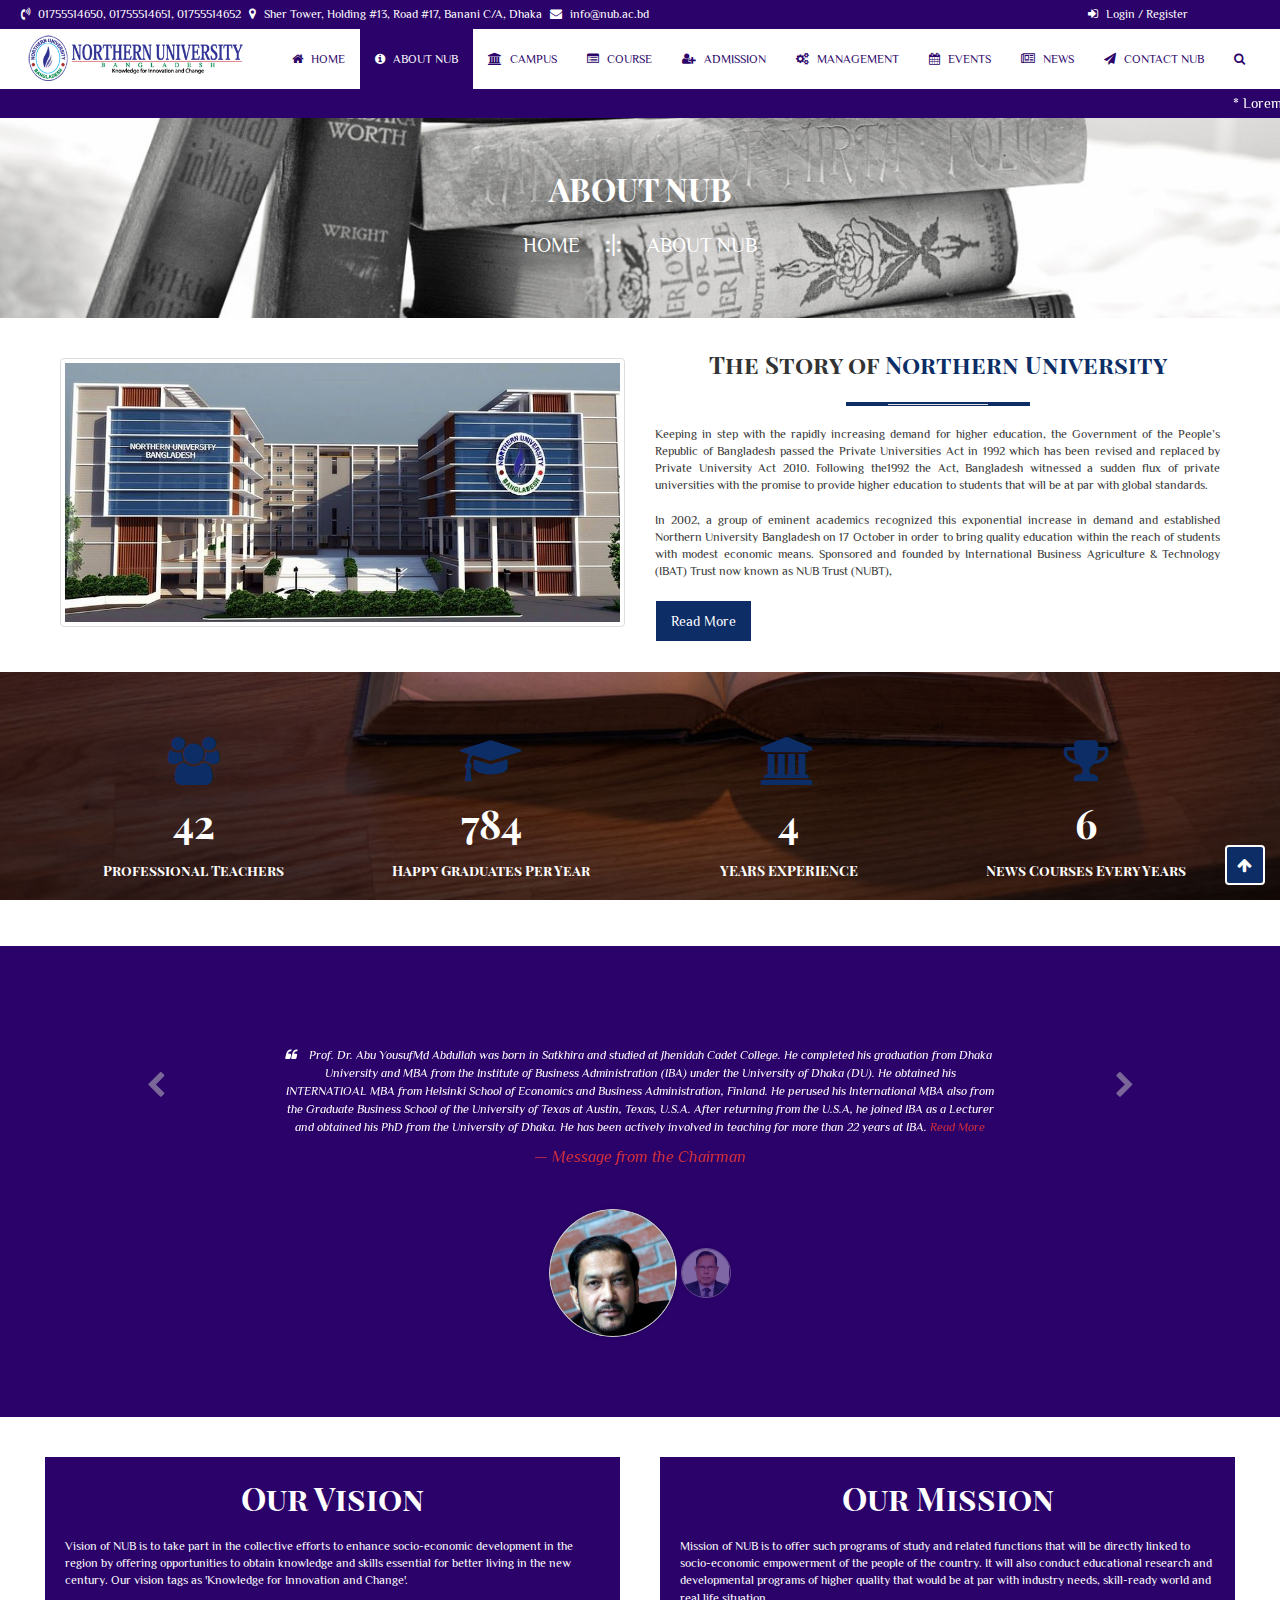
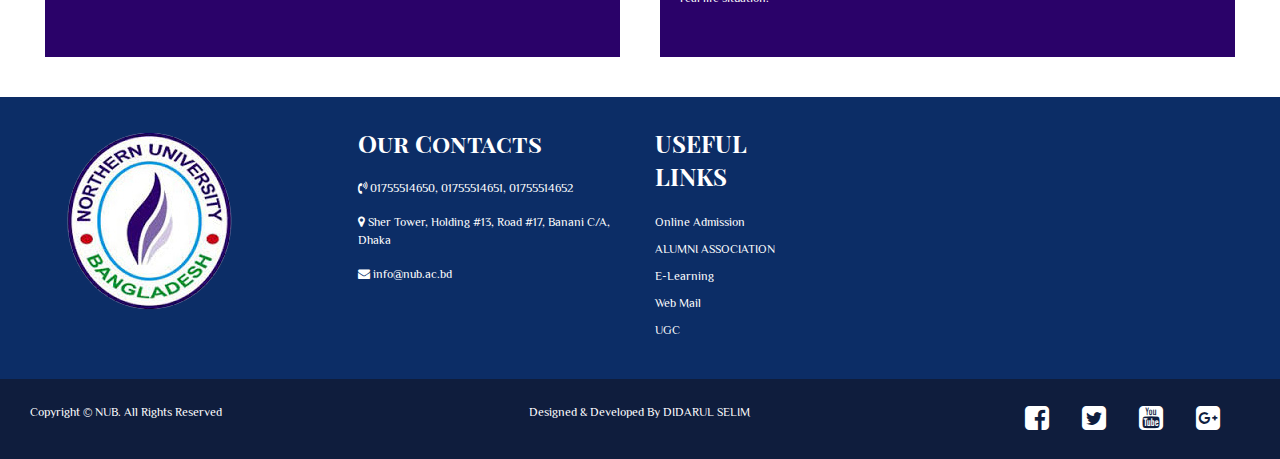
<file: about.html>
<!DOCTYPE html>
<html lang="en">
  <head>
    <meta charset="utf-8">
    <meta http-equiv="X-UA-Compatible" content="IE=edge">
    <meta name="viewport" content="width=device-width, initial-scale=1">
    <meta name="copyright" content="Didarul Selim">
    <meta name="robots" content="index,follow">
    <meta name="author" content="Didarul Selim">
    <!-- The above 3 meta tags *must* come first in the head; any other head content must come *after* these tags -->
    <title>Northern University Bangladesh</title>

    <!-- Bootstrap -->
    <link rel="stylesheet" href="assets/css/bootstrap.css">
    <link rel="stylesheet" href="assets/css/font-awesome.min.css">
    <link rel="stylesheet" href="assets/css/uikit.min.css">
    <!-- <link rel="stylesheet" media="all" href="assets/css/uikit-rtl.min.css">
    <link rel="stylesheet" href="assets/css/sliders.css"> -->
    <link rel="stylesheet" href="assets/css/style.css">
    <link rel="shortcut icon" href="assets/images/favicon.ico" type="image/x-icon">
    <link href="https://fonts.googleapis.com/css?family=Philosopher:400,400i|Playfair+Display+SC:700,900&amp;subset=cyrillic,cyrillic-ext,latin-ext,vietnamese" rel="stylesheet">

    <!-- HTML5 shim and Respond.js for IE8 support of HTML5 elements and media queries -->
    <!-- WARNING: Respond.js doesn't work if you view the page via file:// -->
    <!--[if lt IE 9]>
      <script src="https://oss.maxcdn.com/html5shiv/3.7.3/html5shiv.min.js"></script>
      <script src="https://oss.maxcdn.com/respond/1.4.2/respond.min.js"></script>
    <![endif]-->

<!-- <link rel="stylesheet" type="text/css" href="assets/engine1/style.css" /> -->
<!-- <script type="text/javascript" src="assets/javascript/slider-jquery.js"></script> -->

  </head>

  <body data-spy="scroll" data-target="">


    <section class="header-top">
      <div class="container-fluid">
        <div class="row">
          <div class="col-lg-10 col-md-10">
            <p>
              <span><i class="fa fa-volume-control-phone" aria-hidden="true"></i> 01755514650, 01755514651, 01755514652</span>
              <span><i class="fa fa-map-marker" aria-hidden="true"></i> Sher Tower, Holding #13, Road #17, Banani C/A, Dhaka</span>
              <span><i class="fa fa-envelope" aria-hidden="true"></i> info@nub.ac.bd</span>
            </p>
          </div>
          <div class="col-lg-2 col-md-2">
            <p><a href="#"><span><i class="fa fa-sign-in" aria-hidden="true"></i> Login / Register</span></a></p>
          </div>
        </div>
      </div>
    </section>

    <section class="header-mid" >
      <nav role="navigation" uk-sticky class="navbar navbar-default main_menu">
  <div class="container-fluid">
    <!-- Brand and toggle get grouped for better mobile display -->
    <div class="navbar-header">
      <button type="button" class="navbar-toggle collapsed" data-toggle="collapse" data-target="#bs-example-navbar-collapse-1" aria-expanded="false">
        <!-- <span class="name">MENU</span> -->
        <span class="sr-only">Toggle navigation</span>
        <span class="icon-bar"></span>
        <span class="icon-bar"></span>
        <span class="icon-bar"></span>
      </button>
      <a class="navbar-brand logo" href="index.html"><img class="img-responsive" src="assets/images/logo_nub.png" alt="NUB"></a>
    </div>

    <!-- Collect the nav links, forms, and other content for toggling -->
    <div class="collapse navbar-collapse" id="bs-example-navbar-collapse-1">
      
       <ul class="nav navbar-nav navbar-right menu">
        <li><a href="index.html"><i class="fa fa-home" aria-hidden="true"></i> HOME</a></li>
        <li class="active"><a href="about.html"><i class="fa fa-info-circle" aria-hidden="true"></i> ABOUT NUB</a></li>
        <li><a href="campus.html"><i class="fa fa-university" aria-hidden="true"></i> CAMPUS</a></li>        
        <li><a href="course.html"><i class="fa fa-list-alt" aria-hidden="true"></i> COURSE</a></li>
        <li><a href="admission.html"><i class="fa fa-user-plus" aria-hidden="true"></i> ADMISSION</a></li>
      <!-- </ul>
        <a  class="logo col-md-1" href="#"><img src="assets/images/logo_orn.png" alt="NUB"></a>
        <ul class="nav navbar-nav navbar-right menu col-md-5"> -->
        <li><a href="management.html"><i class="fa fa-cogs" aria-hidden="true"></i> MANAGEMENT</a></li>
        <li><a href="events.html"><i class="fa fa-calendar" aria-hidden="true"></i> EVENTS</a></li>
        <li><a href="news.html"><i class="fa fa-newspaper-o" aria-hidden="true"></i> NEWS</a></li>
        <li><a href="contact.html"><i class="fa fa-paper-plane" aria-hidden="true"></i> CONTACT NUB</a></li>
        <li><a href="#"><i class="fa fa-search" aria-hidden="true"></i></a></li>
      </ul>
    </div><!-- /.navbar-collapse -->
  </div><!-- /.container-fluid -->

  <div class="header-bottom">
      <div class="news">
        <marquee behavior="" direction="2s">
          <p>* Lorem ipsum dolor sit amet, consectetur adipisicing elit. Aspernatur, accusantium! * Lorem ipsum dolor sit amet, consectetur adipisicing elit. Aspernatur, accusantium! * Lorem ipsum dolor sit amet, consectetur adipisicing elit. Aspernatur, accusantium! * Lorem ipsum dolor sit amet, consectetur adipisicing elit. Aspernatur, accusantium!</p>
        </marquee>
      </div>
    </div>
 </nav>
    </section>

<section class="content-block link-header">
  <div class="container-fluid">
    <div class="row">     
      <div class="col-lg-12 col-md-12">
        <div class="header-content text-center">
          <h2>ABOUT NUB</h2>
          <h4><a href="index.html">HOME</a> :|: <a href="about.html">ABOUT NUB</a></h4>
        </div>
      </div>
    </div>
  </div>
</section>


<section class="content-block about">
  <div class="container-fluid">
    <div class="row">     
      <div class="col-lg-12 col-md-12">
        <div class="about-content-left">
          <div class="col-lg-6 col-md-6 col-sm-12 col-xs-12">
            <div class="about-image" style="padding-top: 10px">
              <img class="img-responsive img-thumbnail" src="assets/images/nub-campus.jpg" alt="Image">
            </div>
          </div>
        </div>
        <div class="about-content-right">
          <div class="col-lg-6 col-md-6 col-sm-12 col-xs-12">
            <div class="content-heading text-center">
              <h3>The Story of <span>Northern University</span></h3>
              <hr class="uk-divider-small">
            </div>
            <div class="about-content-discription">
              <p>Keeping in step with the rapidly increasing demand for higher education, the Government of the People’s Republic of Bangladesh passed the Private Universities Act in 1992 which has been revised and replaced by Private University Act 2010. Following the1992 the Act, Bangladesh witnessed a sudden flux of private universities with the promise to provide higher education to students that will be at par with global standards. <br><br> In 2002, a group of eminent academics recognized this exponential increase in demand and established Northern University Bangladesh on 17 October in order to bring quality education within the reach of students with modest economic means. Sponsored and founded by International Business Agriculture & Technology (IBAT) Trust now known as NUB Trust (NUBT),</p>

              <!-- Button trigger modal -->
              <button type="button" class="btn btn-primary btn-ab" data-toggle="modal" data-target="#About_Modal">Read More</button>

              <!-- Modal -->
              <div class="modal fade" id="About_Modal" tabindex="-1" role="dialog" aria-labelledby="myModalLabel">
                <div class="modal-dialog modal-lg" role="document">
                  <div class="modal-content">
                    <div class="modal-header">
                      <h2 class="modal-title" id="myModalLabel">The Story of <span>Northern University</span></h2>
                    </div>
                    <div class="modal-body">
                      <div class="about-image" style="padding: 20px">
                      <img class="img-responsive img-thumbnail" src="assets/images/nub-campus.jpg" alt="Image">
                    </div>
                      <p class="modal-dis">Keeping in step with the rapidly increasing demand for higher education, the Government of the People’s Republic of Bangladesh passed the Private Universities Act in 1992 which has been revised and replaced by Private University Act 2010. Following the1992 the Act, Bangladesh witnessed a sudden flux of private universities with the promise to provide higher education to students that will be at par with global standards. 
                      <br><br>
                      In 2002, a group of eminent academics recognized this exponential increase in demand and established Northern University Bangladesh on 17 October in order to bring quality education within the reach of students with modest economic means. Sponsored and founded by International Business Agriculture & Technology (IBAT) Trust now known as NUB Trust (NUBT), a registered, non-political, non-profit voluntary organization, NUB made its foray in to the field of higher education and established itself as a center for excellence.                       
                      <br><br>  
                      Presently Northern University Bangladesh (NUB) has 5 Faculties situated within the Dhaka Metropolitan city with its Permanent Campus near Haji camp at Ashkona, Dakshin Khan. NUB has affiliations & accreditations with international institutions in its effort to provide education that can provide students with all the tools needed to face the challenges in any chosen career from any specialized field & the global industry. NUB has been authorized to confer degrees and certificates in all branches of knowledge including Business, Arts & Humanities, Science and Engineering, Law, Pharmacy and Public Health within the levels that includes Bachelors, Masters & is in the process of acquiring the level of M Phil & Ph. D. in collaboration with foreign universities.                      
                      <br><br>  
                      Northern University Bangladesh is now owned and managed by a group of academics under the illustrious and reputable banner of NUB Trust, who intend to not only provide higher education to the deserving students with moderate means but also aims to mould individuals with a specific skill set along with the value of social responsibility. Northern University Bangladesh believes in building a better future for the citizens of Bangladesh by enhancing its socio-economic empowerment.
                       <br><br>                       
                      <b>As a great & wise man had once said:</b> <br>                       
                      <i style="color: #0C2D66">“If we could change ourselves, the tendencies in the world would also change. As a man changes his own nature, so does the attitude of the world change towards him. … We need not wait to see what others do.”</i>
                      <br>
                      <b>Mahatma Gandhi</b>
                      <br><br>
                      Northern University Bangladesh believes in providing Knowledge for Innovation & Change.</p>
                    </div>
                    <div class="modal-footer">
                      <button type="button" class="btn btn-primary close-btn" data-dismiss="modal">Close</button>
                    </div>
                  </div>
                </div>
              </div>
            </div>
          </div>
        </div>
      </div>
    </div>
  </div>
</section>



<section id="" class="count content-block">
  <div class="container-fluid">
    <div class="row">
      <div class="col-lg-12 col-md-12 col-sm-12 col-xs-12">
          <div class="col-md-3 col-sm-6" uk-scrollspy="cls: uk-animation-slide-left; repeat: true;delay:200">
            <div class="counter ">
              <i class="fa fa-users fa-4x"></i>

              <h3 class="timer count-title count-number" data-to="300" data-speed="5000" ></h3>
               <h5 class="count-text ">Professional Teachers</h5>
            </div>
          </div>            
          <div class="col-md-3 col-sm-6" uk-scrollspy="cls: uk-animation-slide-top; repeat: true;delay:200">
            <div class="counter ">
              <i class="fa fa-graduation-cap fa-4x"></i>
              <h3 class="timer count-title count-number" data-to="5600" data-speed="5000"></h3>
               <h5 class="count-text ">Happy Graduates Per Year</h5>
            </div>
          </div>
          <div class="col-md-3 col-sm-6" uk-scrollspy="cls: uk-animation-slide-bottom; repeat: true;delay:200">
            <div class="counter ">
              <i class="fa fa-university fa-4x"></i>
              <h3 class="timer count-title count-number" data-to="25" data-speed="5000"></h3>
               <h5 class="count-text ">YEARS EXPERIENCE</h5>
            </div>
          </div>
          <div class="col-md-3 col-sm-6" uk-scrollspy="cls: uk-animation-slide-right; repeat: true;delay:200">
            <div class="counter ">
              <i class="fa fa-trophy fa-4x"></i>
              <h3 class="timer count-title count-number" data-to="40" data-speed="5000"></h3>
               <h5 class="count-text ">News Courses Every Years</h5>
            </div>
          </div>
      </div>
    </div>
  </div>
</section>

<section class="content-block message">
  <div class="container">
        <div class="row">
            <div class="col-md-12">
                <div class="carousel slide" data-ride="carousel" id="quote-carousel">
                    <!-- Carousel Slides / Quotes -->
                    <div class="carousel-inner text-center">
                        <!-- Quote 1 -->
                        <div class="item active">
                            <blockquote>
                                <div class="row">
                                    <div class="col-sm-8 col-sm-offset-2">
                                        <p>Prof. Dr. Abu YousufMd Abdullah was born in Satkhira and studied at Jhenidah Cadet College. He completed his graduation from Dhaka University and MBA from the Institute of Business Administration (IBA) under the University of Dhaka (DU). He obtained his INTERNATIOAL MBA from Helsinki School of Economics and Business Administration, Finland. He perused his International MBA also from the Graduate Business School of the University of Texas at Austin, Texas, U.S.A. After returning from the U.S.A, he joined IBA as a Lecturer and obtained his PhD from the University of Dhaka. He has been actively involved in teaching for more than 22 years at IBA. <a data-toggle="modal" data-target="#message-ch">Read More</a></p>
                                        <small>Message from the Chairman</small>
                                    </div>
                                </div>
                            </blockquote>
                        </div>


              <!-- Modal -->
              <div class="modal fade" id="message-ch" tabindex="-1" role="dialog" aria-labelledby="myModalLabel">
                <div class="modal-dialog modal-lg" role="document">
                  <div class="modal-content">
                    <div class="modal-header">
                      <h2 class="modal-title" id="myModalLabel">Message from <span>The Chairman</span></h2>
                    </div>
                    <div class="modal-body">
                      <p class="modal-dis">
                        Prof. Dr. Abu YousufMd Abdullah was born in Satkhira and studied at Jhenidah Cadet College. He completed his graduation from Dhaka University and MBA from the Institute of Business Administration (IBA) under the University of Dhaka (DU). He obtained his INTERNATIOAL MBA from Helsinki School of Economics and Business Administration, Finland. He perused his International MBA also from the Graduate Business School of the University of Texas at Austin, Texas, U.S.A. After returning from the U.S.A, he joined IBA as a Lecturer and obtained his PhD from the University of Dhaka. He has been actively involved in teaching for more than 22 years at IBA.
                        <br><br>
                      It is with great pride and immense pleasure that I watch Northern University Bangladesh as it treads to attain the highest ranking status with its center of excellence in the field of higher education in Bangladesh. The 17 October 2002 marked the beginning of a trailblazing journey for this prestigious institution along with a group of highly qualified and illustrious educationists of the country. Since then, these educationists have been tirelessly working towards one goal- to provide higher education to the citizens of the nation that is at par with globally accepted standards in a dynamic academic landscape. <br><br>

                       

                      When I had taken on the role as Chairperson, Northern University Bangladesh Trust, I felt incredibly humbled and inspired to see that an institution can consistently produce a service/product that is not only deemed to be of premium quality in the higher education arena and cater to only some of our brightest minds, yet also keep higher education within the reach for students who come from modest economic backgrounds. To do so is not an easy task, as it requires a constant focus on the rapid changes that is resultant from the combined forces of tremendous technological advancement and free enterprise. Everything from radical innovations in communications, the explosion of the WORLD WIDE WEB, the opening of several new avenues for commerce such as Event management, Activation, Direct marketing, Business Process Outsourcing and many more, has completely changed the face of the global economy. This has resulted in us finally being classified as world citizens. Taking all these elements into account, I commend the Vice Chancellor and our team of highly qualified staff & teachers, for effectively keeping in pace with these changes. Needless to say, without their efforts to keep up with the rest of the world, we as a nation would seriously fall behind.

                       <br><br>

                      At Northern University Bangladesh, we aim to provide our student with an education that is absolutely relevant to today’s world and constantly update our curricula to incorporate them. We believe in providing higher education that will not only equip the student with all the necessary tools and skills to excel in their chosen fields but that which can also facilitate innovation leading towards socio-economic empowerment, which will subsequently build a brighter future for Bangladesh as a nation.

                       <br><br>

                      To the future students of Northern University Bangladesh, make use of this time at your university to explore your talents, seize the day everyday at NUB and absorb all the knowledge you may receive from our capable teachers. This is a crucial time in your lives where you decide how you plan to navigate your journey in life and who you wish to be. I would like to implore our younger generation to keep in mind that in their future lives and careers, it is imperative to remember that they have a duty towards their country and that they must incorporate social responsibility into their future endeavors. This will not only benefit them as individuals by building character, but will benefit society as a whole. <br><br>


                      <h4>Prof. Abu Yousuf Md. Abdullah PhD</h4>
                      <b>Chairman, NUB TRUST.</b> <br>
                      The Governing Body of,
                      Northern University Bangladesh.                      </p>
                    </div>
                    <div class="modal-footer">
                      <button type="button" class="btn btn-primary close-btn" data-dismiss="modal">Close</button>
                    </div>
                  </div>
                </div>
              </div>
                        <!-- Quote 2 -->
                        <div class="item">
                            <blockquote>
                                <div class="row">
                                    <div class="col-sm-8 col-sm-offset-2">
                                        <p>As you are aware of the fact that the vision of Northern University Bangladesh(NUB) is to create knowledge for the socio-economic development of the people of the region and their overall empowerment through application oriented disciplines to raise their skill; all our efforts in NUB is focused to those goals and  our strategies are geared to that. At NUB we seek through a seamless effort to nurture and develop the young as well as  matured minds with a mindset that constantly innovates and creates new ideas in all the braches of higher education. <a data-toggle="modal" data-target="#message-vc">Read More</a></p>
                                        <small>MESSAGE FROM VC</small>
                                    </div>
                                </div>



                            </blockquote>
                        </div>

              <!-- Modal -->
              <div class="modal fade" id="message-vc" tabindex="-1" role="dialog" aria-labelledby="myModalLabel">
                <div class="modal-dialog modal-lg" role="document">
                  <div class="modal-content">
                    <div class="modal-header">
                      <h2 class="modal-title" id="myModalLabel">MESSAGE FROM <span>VC</span></h2>
                    </div>
                    <div class="modal-body">
                      <p class="modal-dis">
                        As you are aware of the fact that the vision of Northern University Bangladesh(NUB) is to create knowledge for the socio-economic development of the people of the region and their overall empowerment through application oriented disciplines to raise their skill; all our efforts in NUB is focused to those goals and  our strategies are geared to that. At NUB we seek through a seamless effort to nurture and develop the young as well as  matured minds with a mindset that constantly innovates and creates new ideas in all the braches of higher education. <br><br>


                        Our pedagogy is modern as well as student friendly, our class room facilities are of international standard and our faculty members are world class. In this world of cut throat competition and cutting edge technology we have taken the challenge to groom our students with the skill which they can use from the day one as they enter into the job market or build their own enterprise. <br><br>

                         

                        In line with the goal of the university  to create, disseminate and store new knowledge, we emphasize on teaching, undertaking research and regular publication  in our university. All our campuses are well equipped with technology driven teaching aids, and all our scientific labs are providing excellent research opportunities both for students and the faculty members. Equal research facilities are also available for the business school and social science students and faculty members. We also regularly publish journals from all the faculties of the universities which are blind refereed. We patronize with great care case research for the business and the law students.

                         <br><br>

                        We are compliant to government and UGC rules  and our permanent campus is now being built with all the facilities of a modern campus and we hope to move there within a foreseeable future. It may be mentioned here that part of our permanent campus is already operational with some of the departments of science faculty  holding their classes regularly in that campus.  <br><br>

                         

                        The economy of Bangladesh is growing steadily and the private sector is  now hyper active due to supportive government policies . We now require regular flow of young and skilled graduates to run the enterprises coming up in the country. NUB is working relentlessly to provide this service for our economy.  <br><br>

                         

                         We believe on the basic values of the society and  the spirit of our glorious liberation war and remember with gratitude the sacrifices of our martyrs and the valiant freedom struggle of our people under the legendary leadership of our father of the nation Bangabandhu Shaikh Mujibur Rahman. We want our graduates to reflect these values and be the standard bearer of their almamater in whatever capacity they are serving  in future.     <br><br>
                         

                        <h4>Prof. Dr. Anwar Hossain</h4>

                        <b>Vice-Chancellor</b> <br>

                        Northern University Bangladesh                      </p>
                    </div>
                    <div class="modal-footer">
                      <button type="button" class="btn btn-primary close-btn" data-dismiss="modal">Close</button>
                    </div>
                  </div>
                </div>
              </div>
                    </div>
                    <!-- Bottom Carousel Indicators -->
                    <ol class="carousel-indicators">
                        <li data-target="#quote-carousel" data-slide-to="0" class="active"><img class="img-responsive " src="assets/images/teachers/Chairman.jpg" alt="">
                        </li>
                        <li data-target="#quote-carousel" data-slide-to="1"><img class="img-responsive" src="assets/images/teachers/vc.jpg" alt="">
                        </li>
                    </ol>

                    <!-- Carousel Buttons Next/Prev -->
                    <a data-slide="prev" href="#quote-carousel" class="left carousel-control"><i class="fa fa-chevron-left"></i></a>
                    <a data-slide="next" href="#quote-carousel" class="right carousel-control"><i class="fa fa-chevron-right"></i></a>
                </div>
            </div>
        </div>
    </div>
</section>


<section class="content-block about">
  <div class="container-fluid">
    <div class="row">     
      <div class="col-lg-12 col-md-12">
        <div class="col-lg-6 col-md-6 ">
          <div class="vision">
          <div class="mv-content">
            <h2>Our Vision</h2>
            <p>Vision of NUB is to take part in the collective efforts to enhance socio-economic development in the region by offering opportunities to obtain knowledge and skills essential for better living in the new century. Our vision tags as 'Knowledge for Innovation and Change'.</p>
          </div>
        </div>
        </div>
        <div class="col-lg-6 col-md-6">
          <div class="mision">
          <div class="mv-content">
            <h2>Our Mission</h2>
            <p>Mission of NUB is to offer such programs of study and related functions that will be directly linked to socio-economic empowerment of the people of the country. It will also conduct educational research and developmental programs of higher quality that would be at par with industry needs, skill-ready world and real life situation.</p>
          </div>
        </div>
        </div>
      </div>
    </div>
  </div>
</section>

<section class="content-block footer">
  <div class="container-fluid">
    <div class="row">
      <div class="col-lg-12 col-md-12">
        <div class="col-md-3">
          <a href="index.html"><img src="assets/images/logo_orn.png"></a>
        </div>
        <div class="col-md-3 address">
          <h3>Our Contacts</h3>
          <p>
              <span><i class="fa fa-volume-control-phone" aria-hidden="true"></i> 01755514650, 01755514651, 01755514652</span> <br><br>
              <span><i class="fa fa-map-marker" aria-hidden="true"></i> Sher Tower, Holding #13, Road #17, Banani C/A, Dhaka</span> <br><br>
              <span><i class="fa fa-envelope" aria-hidden="true"></i> info@nub.ac.bd</span>
            </p>
        </div>
        <div class="col-md-2 use-link">
          <h3>USEFUL LINKS</h3>
          <ul >
            <li><a href="http://www.admission.nub.ac.bd/" target="_blank">Online Admission</a></li>
            <li><a href="http://nubalumni.org/" target="_blank">ALUMNI ASSOCIATION</a></li>
            <li><a href="http://182.160.97.196:8081/moodle/" target="_blank">E-Learning</a></li>
            <li><a href="http://www.nub.ac.bd:2095/" target="_blank">Web Mail</a></li>
            <li><a href="http://www.ugc.gov.bd/" target="_blank">UGC</a></li>
          </ul>
        </div>
        <div class="col-md-4">
          <div class="social-fb">
            <iframe src="https://www.facebook.com/plugins/page.php?href=https%3A%2F%2Fwww.facebook.com%2FNUBDhaka%2F&tabs=timeline&width=340&height=125px&small_header=false&adapt_container_width=true&hide_cover=false&show_facepile=true&appId" width="100%" height="125px" style="border:none;overflow:hidden" scrolling="no" frameborder="0" allowTransparency="true"></iframe>
          </div>
        </div>
        </div>
      </div>
      
    </div>
  </div>
</section>

<footer>
  <div class="container-fluid">
    <div class="row">
      <div class="col-md-12">
        <p class="col-md-4 text-left">Copyright © <a href="index.html">NUB</a>. All Rights Reserved</p>
        <p class="col-md-4 text-center">Designed & Developed By <a href="http://didarulselim.cf/">DIDARUL SELIM</a></p>
        <P class="col-md-4 text-right">
          <a href="https://www.facebook.com/nub.ac.bd"><i class="fa fa-facebook-square" aria-hidden="true"></i></a>
           <a href="https://twitter.com/NUB_info"><i class="fa fa-twitter-square" aria-hidden="true"></i> </a>
          <a href="https://www.youtube.com/channel/UCxaHm8otfhDySg5G6JuBLcw"><i class="fa fa-youtube-square" aria-hidden="true"></i></a>
           <a href="https://plus.google.com/u/0/117198301805744133442"><i class="fa fa-google-plus-square" aria-hidden="true"></i></a></P>
      </div>
    </div>
  </div>
</footer>
<div class="bottom-top-scroll">
        <span><a href="#HOME" class="page-scroll"><i class="fa fa-arrow-up" aria-hidden="true"></i></a></span>
   </div>


    <!-- jQuery (necessary for Bootstrap's JavaScript plugins) -->
    <!-- <script src="https://ajax.googleapis.com/ajax/libs/jquery/1.12.4/jquery.min.js"></script> -->
    <script src="assets/javascript/jquery.min.js"></script>
    <!-- Include all compiled plugins (below), or include individual files as needed -->
    <script src="assets/javascript/bootstrap.min.js"></script>
    <script src="assets/javascript/uikit.min.js"></script>
    <script src="assets/javascript/active.js"></script>

  </body>
</html>
</file>
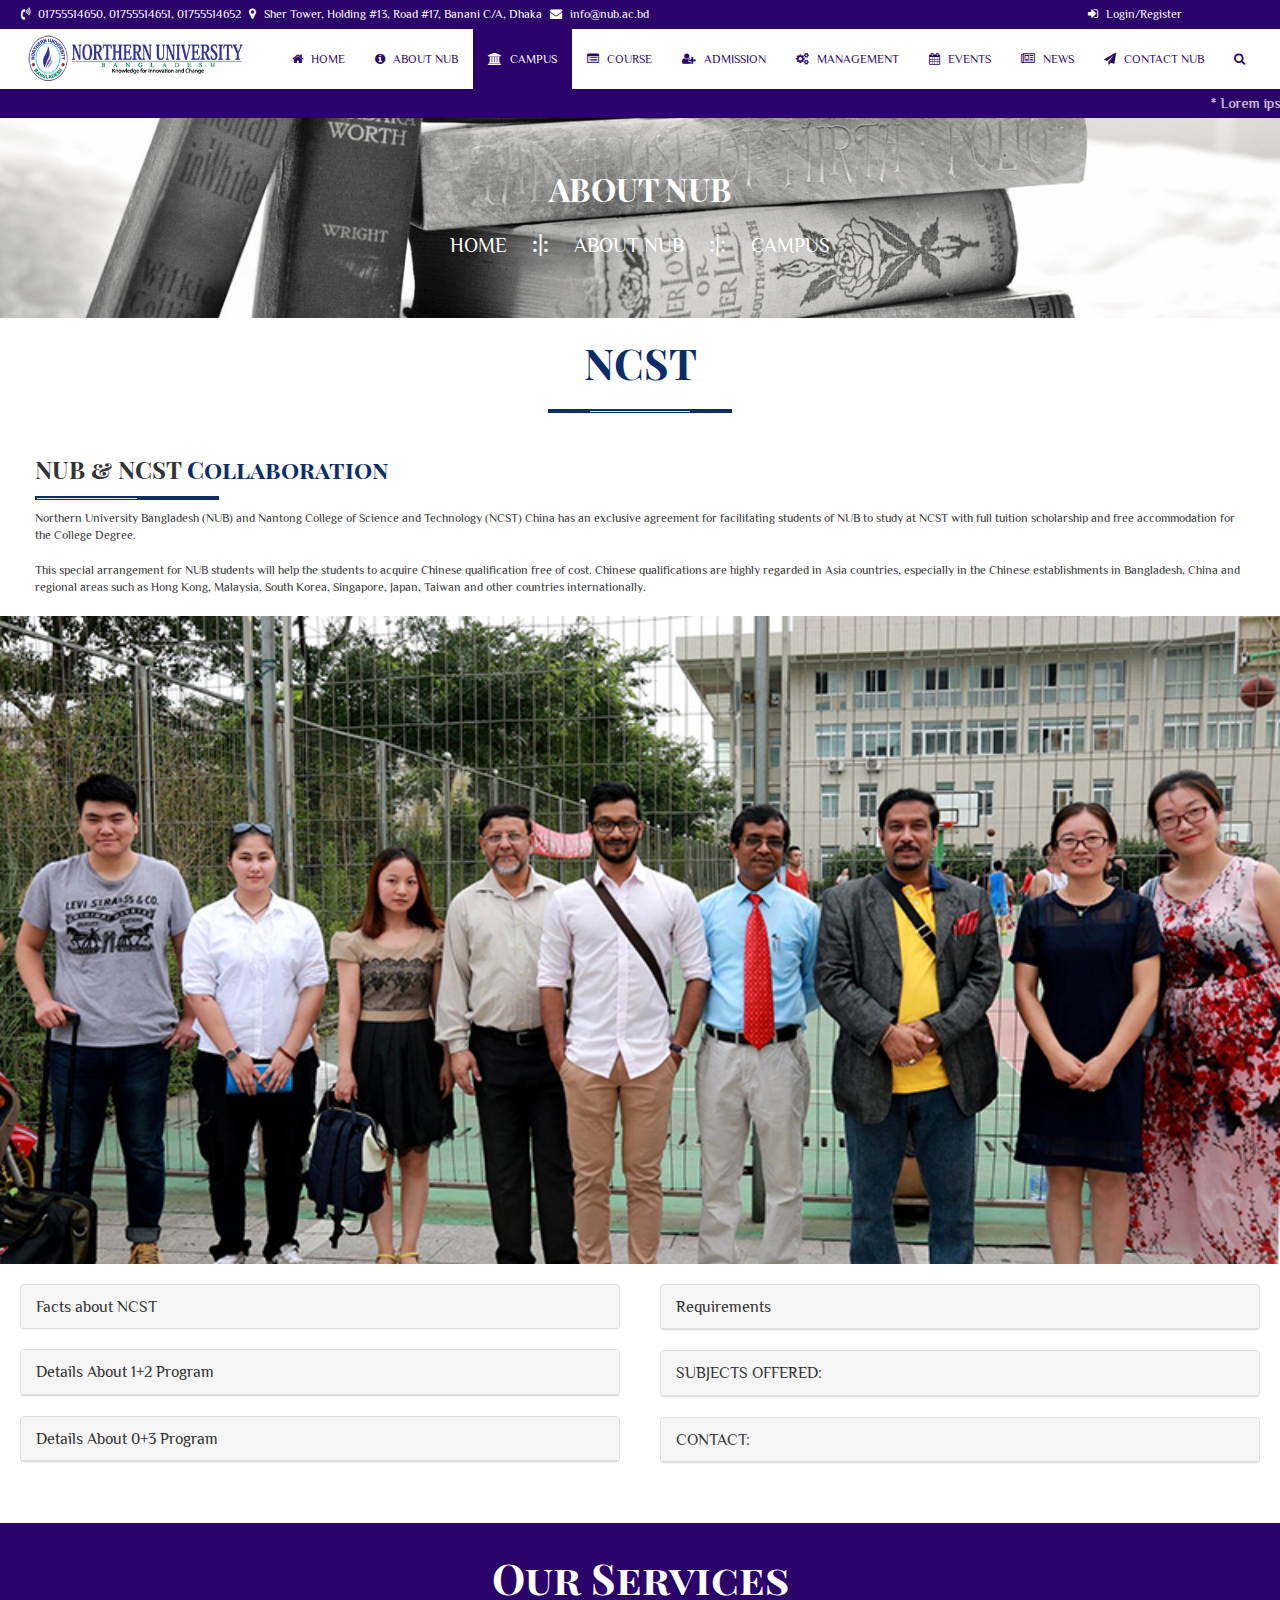
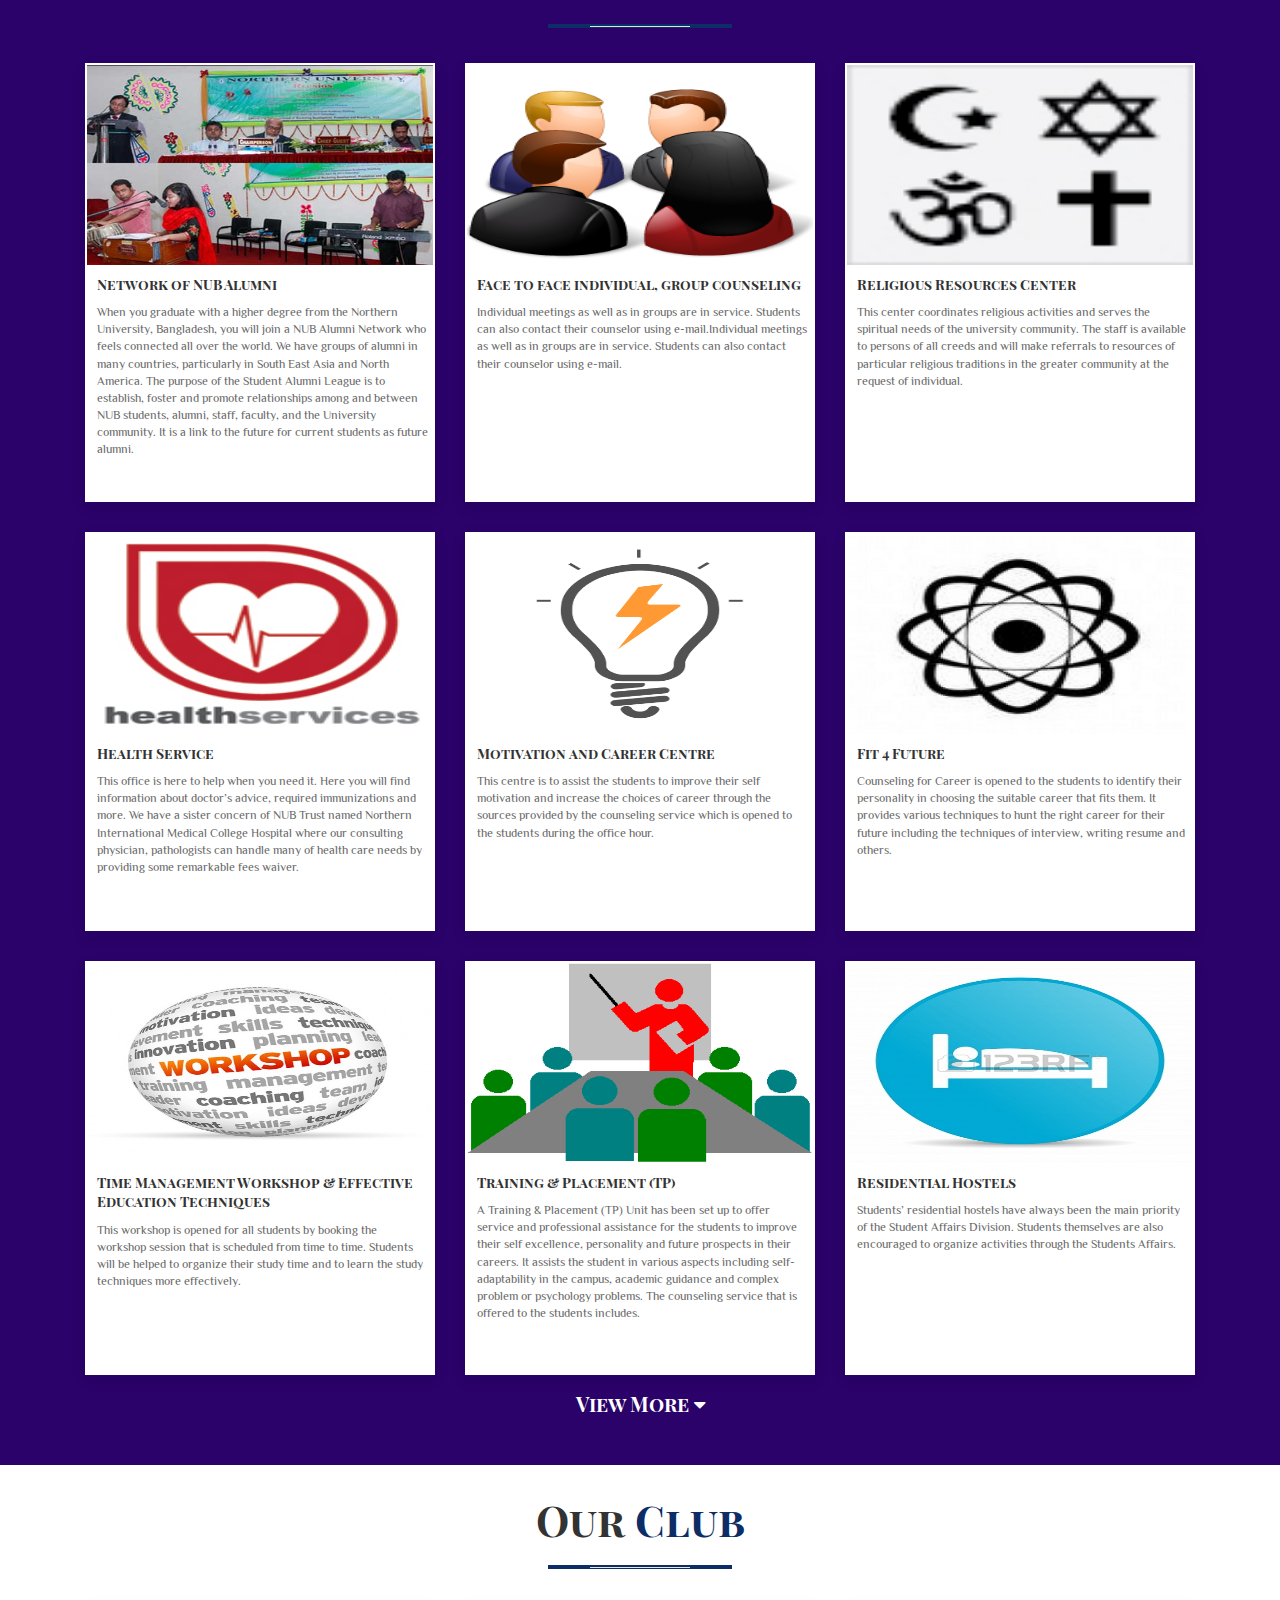
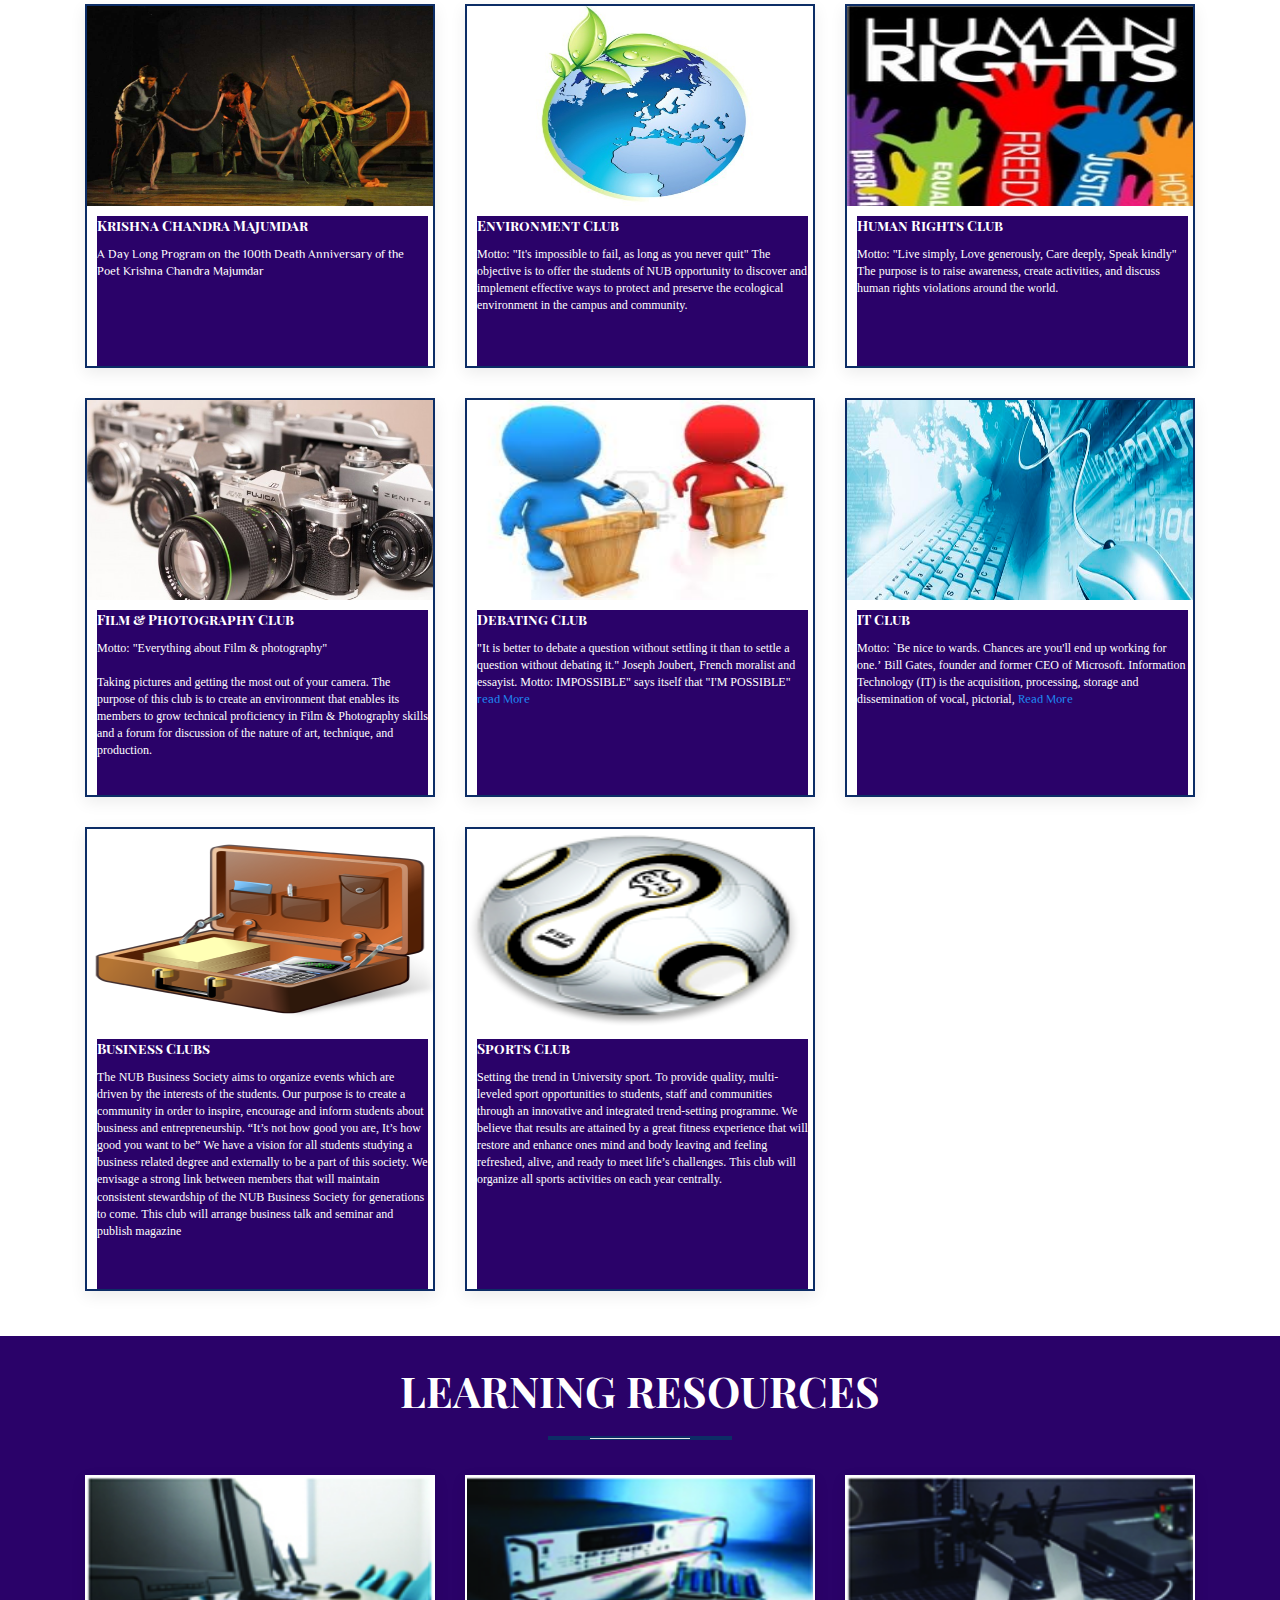
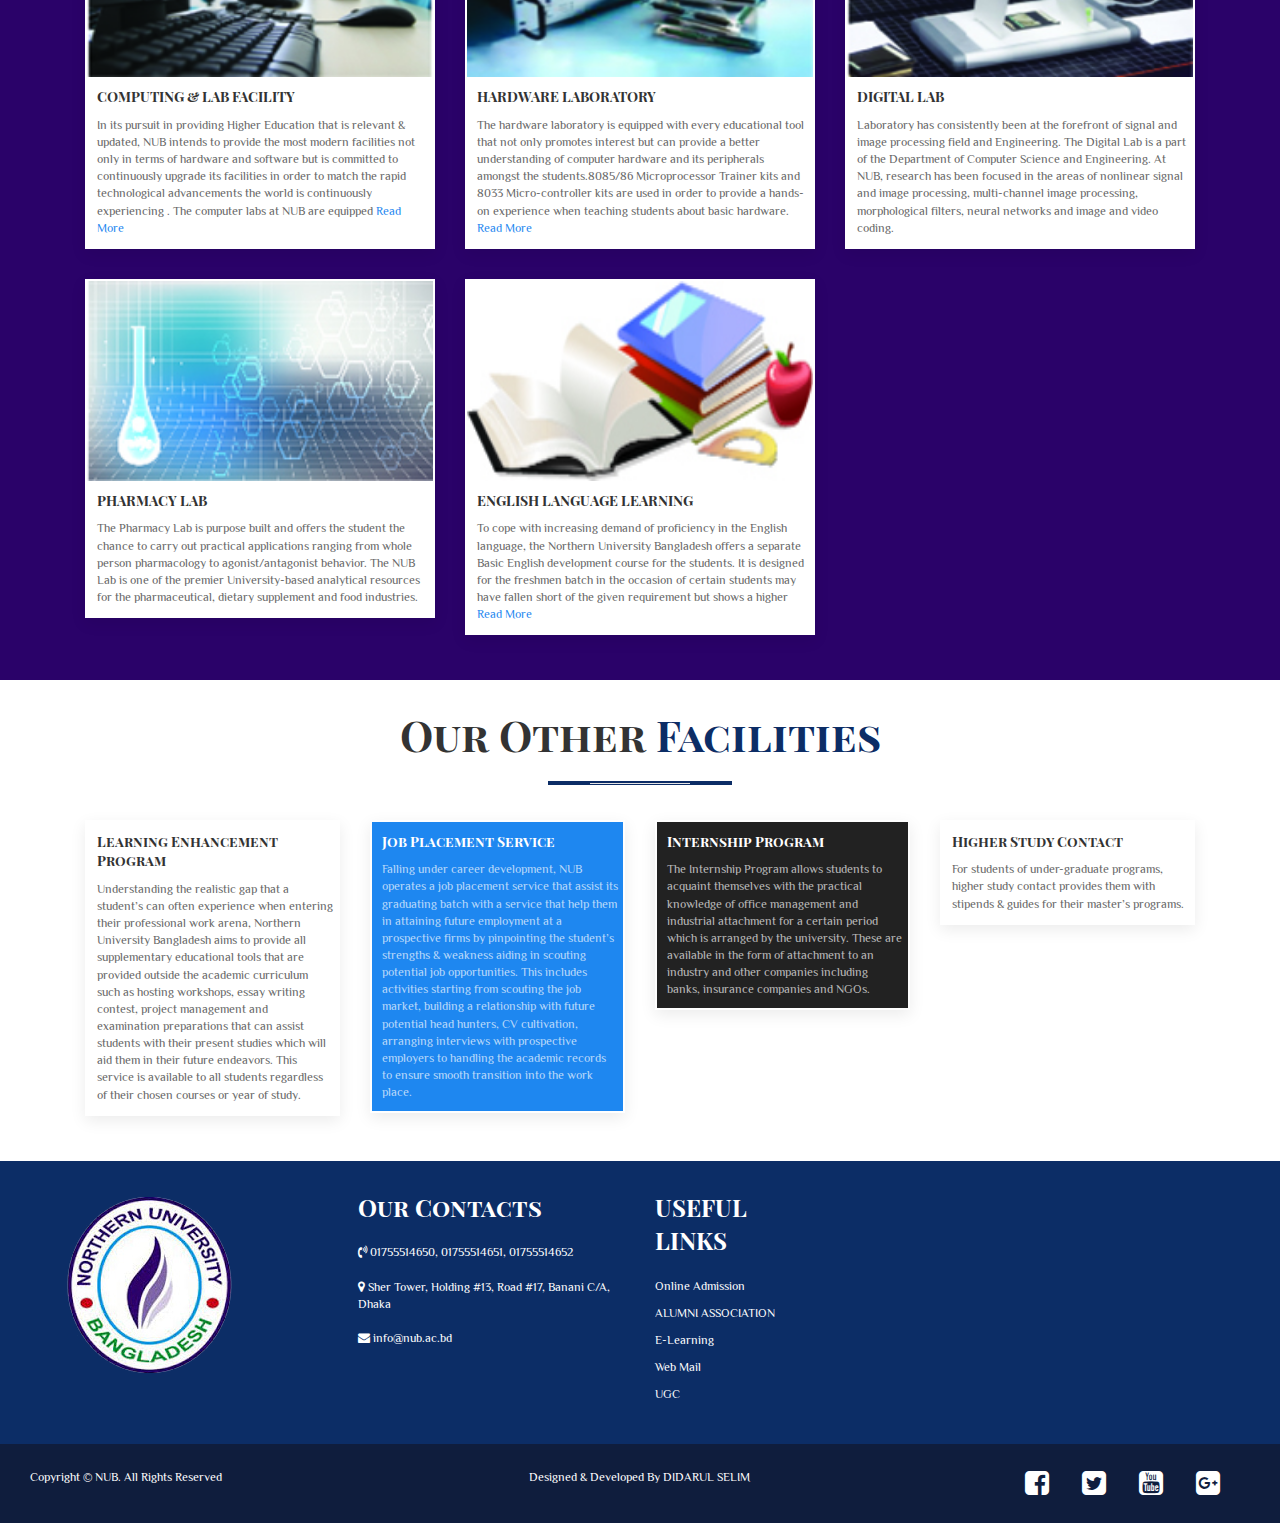
<file: campus.html>
<!DOCTYPE html>
<html lang="en">
  <head>
    <meta charset="utf-8">
    <meta http-equiv="X-UA-Compatible" content="IE=edge">
    <meta name="viewport" content="width=device-width, initial-scale=1">
    <meta name="copyright" content="Didarul Selim">
    <meta name="robots" content="index,follow">
    <meta name="author" content="Didarul Selim">
    <!-- The above 3 meta tags *must* come first in the head; any other head content must come *after* these tags -->
    <title>Northern University Bangladesh</title>

    <!-- Bootstrap -->
    <link rel="stylesheet" href="assets/css/bootstrap.css">
    <link rel="stylesheet" href="assets/css/font-awesome.min.css">
    <link rel="stylesheet" href="assets/css/uikit.min.css">
    <!-- <link rel="stylesheet" media="all" href="assets/css/uikit-rtl.min.css"> -->    <link rel="stylesheet" href="assets/css/sliders.css">
    <link rel="stylesheet" href="assets/css/style.css">
    <link rel="shortcut icon" href="assets/images/favicon.ico" type="image/x-icon">
    <link href="https://fonts.googleapis.com/css?family=Philosopher:400,400i|Playfair+Display+SC:700,900&amp;subset=cyrillic,cyrillic-ext,latin-ext,vietnamese" rel="stylesheet">

    <!-- HTML5 shim and Respond.js for IE8 support of HTML5 elements and media queries -->
    <!-- WARNING: Respond.js doesn't work if you view the page via file:// -->
    <!--[if lt IE 9]>
      <script src="https://oss.maxcdn.com/html5shiv/3.7.3/html5shiv.min.js"></script>
      <script src="https://oss.maxcdn.com/respond/1.4.2/respond.min.js"></script>
    <![endif]-->

<!-- <link rel="stylesheet" type="text/css" href="assets/engine1/style.css" /> -->
<!-- <script type="text/javascript" src="assets/javascript/slider-jquery.js"></script> -->

  </head>

  <body data-spy="scroll" data-target="">


    <section class="header-top">
      <div class="container-fluid">
        <div class="row">
          <div class="col-lg-10 col-md-10">
            <p>
              <span><i class="fa fa-volume-control-phone" aria-hidden="true"></i> 01755514650, 01755514651, 01755514652</span>
              <span><i class="fa fa-map-marker" aria-hidden="true"></i> Sher Tower, Holding #13, Road #17, Banani C/A, Dhaka</span>
              <span><i class="fa fa-envelope" aria-hidden="true"></i> info@nub.ac.bd</span>
            </p>
          </div>
          <div class="col-lg-2 col-md-2">
            <p><a href="#"><span><i class="fa fa-sign-in" aria-hidden="true"></i> Login/Register</span></a></p>
          </div>
        </div>
      </div>
    </section>

    <section class="header-mid" >
      <nav role="navigation" uk-sticky class="navbar navbar-default main_menu">
  <div class="container-fluid">
    <!-- Brand and toggle get grouped for better mobile display -->
    <div class="navbar-header">
      <button type="button" class="navbar-toggle collapsed" data-toggle="collapse" data-target="#bs-example-navbar-collapse-1" aria-expanded="false">
        <!-- <span class="name">MENU</span> -->
        <span class="sr-only">Toggle navigation</span>
        <span class="icon-bar"></span>
        <span class="icon-bar"></span>
        <span class="icon-bar"></span>
      </button>
      <a class="navbar-brand logo" href="index.html"><img class="img-responsive" src="assets/images/logo_nub.png" alt="NUB"></a>
    </div>

    <!-- Collect the nav links, forms, and other content for toggling -->
    <div class="collapse navbar-collapse" id="bs-example-navbar-collapse-1">
      
       <ul class="nav navbar-nav navbar-right menu">
        <li><a href="index.html"><i class="fa fa-home" aria-hidden="true"></i> HOME</a></li>
        <li><a href="about.html"><i class="fa fa-info-circle" aria-hidden="true"></i> ABOUT NUB</a></li>
        <li class="active"><a href="campus.html"><i class="fa fa-university" aria-hidden="true"></i> CAMPUS</a></li>        
        <li><a href="course.html"><i class="fa fa-list-alt" aria-hidden="true"></i> COURSE</a></li>
        <li><a href="admission.html"><i class="fa fa-user-plus" aria-hidden="true"></i> ADMISSION</a></li>
      <!-- </ul>
        <a  class="logo col-md-1" href="#"><img src="assets/images/logo_orn.png" alt="NUB"></a>
        <ul class="nav navbar-nav navbar-right menu col-md-5"> -->
        <li><a href="management.html"><i class="fa fa-cogs" aria-hidden="true"></i> MANAGEMENT</a></li>
        <li><a href="events.html"><i class="fa fa-calendar" aria-hidden="true"></i> EVENTS</a></li>
        <li><a href="news.html"><i class="fa fa-newspaper-o" aria-hidden="true"></i> NEWS</a></li>
        <li><a href="contact.html"><i class="fa fa-paper-plane" aria-hidden="true"></i> CONTACT NUB</a></li>
        <li><a href="#"><i class="fa fa-search" aria-hidden="true"></i></a></li>
      </ul>
    </div><!-- /.navbar-collapse -->
  </div><!-- /.container-fluid -->

  <div class="header-bottom">
      <div class="news">
        <marquee behavior="" direction="2s">
          <p>* Lorem ipsum dolor sit amet, consectetur adipisicing elit. Aspernatur, accusantium! * Lorem ipsum dolor sit amet, consectetur adipisicing elit. Aspernatur, accusantium! * Lorem ipsum dolor sit amet, consectetur adipisicing elit. Aspernatur, accusantium! * Lorem ipsum dolor sit amet, consectetur adipisicing elit. Aspernatur, accusantium!</p>
        </marquee>
      </div>
    </div>
 </nav>
    </section>

<section class="content-block link-header">
  <div class="container-fluid">
    <div class="row">     
      <div class="col-lg-12 col-md-12">
        <div class="header-content text-center">
          <h2>ABOUT NUB</h2>
          <h4><a href="index.html">HOME</a> :|: <a href="about.html">ABOUT NUB</a> :|: <a href="campus.html">CAMPUS</a></h4>
        </div>
      </div>
    </div>
  </div>
</section>



  
<!-- Home slider -->
<section class="ncst">
  <div class="container-fluid">
    <div class="row">
      <div class="col-lg-12 col-md-12 com-sm-12 col-xs-12 ">
        <div class="content-heading text-center">
          <h1 ><span>NCST</span></h1>
          <hr class="uk-divider-small">
        </div>
      </div>
      <div class="col-lg-12 col-md-12 com-sm-12 col-xs-12 ">

        <div class="content-heading ncst-heading text-left">
          <h3 >NUB & NCST <span>Collaboration</span></h3>
          <hr class="uk-divider-small" style="margin: 10px 0px; ">

          <p>
Northern University Bangladesh (NUB) and Nantong College of Science and Technology (NCST) China has an exclusive agreement for facilitating students of NUB to study at NCST with full tuition scholarship and free accommodation for the College Degree. <br><br>

This special arrangement for NUB students will help the students to acquire Chinese qualification free of cost. Chinese qualifications are highly regarded in Asia countries, especially in the Chinese establishments in Bangladesh, China and regional areas such as Hong Kong, Malaysia, South Korea, Singapore, Japan, Taiwan and other countries internationally. </p>
</div>
  </div> 

      <div class="col-lg-12 col-md-12 com-sm-12 col-xs-12 sliders">
        <div id="wowslider-container1">
          <div class="ws_images"><ul>
              <li><img src="assets/images/ncst/image1.jpg" alt="slider 1" title="" id="wows1_0"/></li>
              <li><img src="assets/images/ncst/image2.jpg" alt="slider 2" title="" id="wows1_1"/></li>
              <li><img src="assets/images/ncst/image3.jpg" alt="slider 3" title="" id="wows1_2"/></li>
              <li><img src="assets/images/ncst/image4.jpg" alt="slider 4" title="" id="wows1_3"/></li>
              <li><img src="assets/images/ncst/image5.jpg" alt="slider 5" title="" id="wows1_0"/></li>
              <li><img src="assets/images/ncst/image6.jpg" alt="slider 6" title="" id="wows1_1"/></li>
              <li><img src="assets/images/ncst/image7.jpg" alt="slider 7" title="" id="wows1_2"/></li>
              <li><img src="assets/images/ncst/image8.jpg" alt="slider 8" title="" id="wows1_3"/></li>
              <li><img src="assets/images/ncst/image9.jpg" alt="slider 9" title="" id="wows1_0"/></li>
              <li><img src="assets/images/ncst/image10.jpg" alt="slider 10" title="" id="wows1_1"/></li>
              <li><img src="assets/images/ncst/image11.jpg" alt="slider 11" title="" id="wows1_2"/></li>
              <li><img src="assets/images/ncst/image12.jpg" alt="slider 12" title="" id="wows1_3"/></li>
              <li><img src="assets/images/ncst/image13.jpg" alt="slider 13" title="" id="wows1_0"/></li>
              <li><img src="assets/images/ncst/image14.jpg" alt="slider 14" title="" id="wows1_1"/></li>
              <li><img src="assets/images/ncst/image15.jpg" alt="slider 15" title="" id="wows1_2"/></li>
              <li><img src="assets/images/ncst/image16.jpg" alt="slider 16" title="" id="wows1_3"/></li>
              <li><img src="assets/images/ncst/image7.jpg" alt="slider 7" title="" id="wows1_0"/></li>
              <li><img src="assets/images/ncst/image18.jpg" alt="slider 18" title="" id="wows1_1"/></li>
          </ul></div>
          <div class="ws_shadow"></div>
        </div> 
      </div>
      <div class="col-md-6 ncst-list ">
        
<div class="panel-group" id="accordion" role="tablist" aria-multiselectable="true">
  <div class="panel panel-default">
    <div class="panel-heading" role="tab" id="headingOne">
      <h4 class="panel-title">
        <a role="button" data-toggle="collapse" data-parent="#accordion" href="#collapseOne" aria-expanded="true" aria-controls="collapseOne">
          Facts about NCST
        </a>
      </h4>
    </div>
    <div id="collapseOne" class="panel-collapse collapse" role="tabpanel" aria-labelledby="headingOne">
      <div class="panel-body">
        <p>
          
Founded in 1945; 
Nantong College of Science and Technology (NCST) is a state-owned full-time institution of higher learning; 
Within one hour economic circle of Shanghai; 
The College has a total of over 12,000 registered students; 
400 plus faculty members; 
The college now has 8 faculties and departments and 2 secondary schools on 120 acres of land; 
The faculties and departments are: 
Faculty of Bio-engineering, Faculty of Landscape horticulture, Faculty of Environment & Resources, Faculty of Electromechanical Engineering, Faculty of Economy, Trade & Management, Faculty of Information Engineering, Faculty of Humanities, Department of Public Courses Teaching, Tianying International Education School and School of Continuing Education; 
The College now operates 42 programs.        </p>
      </div>
    </div>
  </div>
</div>
  <div class="panel panel-default">
    <div class="panel-heading" role="tab" id="headingTwo">
      <h4 class="panel-title">
        <a class="collapsed" role="button" data-toggle="collapse" data-parent="#accordion" href="#collapseTwo" aria-expanded="false" aria-controls="collapseTwo">
          Details About 1+2 Program
        </a>
      </h4>
    </div>
    <div id="collapseTwo" class="panel-collapse collapse" role="tabpanel" aria-labelledby="headingTwo">
      <div class="panel-body">
It is a 1 + 2 program that means 1 year in Bangladesh (Chinese Language HSK 4 and 1st year courses) and rest 02 years in China for major courses.
100% scholarship on tuition fees and accommodation.
You only pay for food
It’s a College Diploma (called associate degree in USA) leading to 02 years Bachelor Degree (Hons) that can be completed in any other Chinese University or 01 year in Northern University Bangladesh.
Opportunities: PR (Permanent Residency) in China after the completion of the college diploma and highly paid jobs in Bangladesh, China and Internationally.
Program Collaboration: Computer (EEE and CSE students can apply), Pharmaceutical & Biological Technology, Vehicle Inspection & Maintenance, e-commerce, Electromechanical Integration Technology.
However, the students can change the subject once they go to NCST.      </div>
    </div>
  </div>
  <div class="panel panel-default">
    <div class="panel-heading" role="tab" id="headingThree">
      <h4 class="panel-title">
        <a class="collapsed" role="button" data-toggle="collapse" data-parent="#accordion" href="#collapseThree" aria-expanded="false" aria-controls="collapseThree">
          Details About 0+3 Program
        </a>
      </h4>
    </div>
    <div id="collapseThree" class="panel-collapse collapse" role="tabpanel" aria-labelledby="headingThree">
      <div class="panel-body">
      Students of Fall, Spring semester, Summer semester can avail the opportunity.
      Last date of Registration: 31 May each year.
      Package includes Registration, Processing fee, Ticket, Visa fee.     
       </div>
    </div>
  </div>
</div>      

      <div class="col-md-6 ncst-list">
        
  <div class="panel panel-default">
    <div class="panel-heading" role="tab" id="headingFour">
      <h4 class="panel-title">
        <a class="collapsed" role="button" data-toggle="collapse" data-parent="#accordion" href="#collapseFour" aria-expanded="false" aria-controls="collapseFour">
          Requirements
        </a>
      </h4>
    </div>
    <div id="collapseFour" class="panel-collapse collapse" role="tabpanel" aria-labelledby="headingFour">
      <div class="panel-body">
Nantong College of Science and Technology (NCST), China has an agreement with NUB to provide full Chinese Govt. Scholarships (Tuition Fee & Accommodation) to 100 students every year.
NCST is offering an attractive 3-year Associate degree along with 1-year free Chinese language course.
After completion of the 3-year degree, graduates get job confirmation & permanent residency in China (The 2nd largest economy in the world after USA) as well as high paying jobs in Bangladesh, USA, Europe etc.
For O-Level/ A- Level Students: Minimum 7 Subjects with 4B & 3C
For SSC & HSC: Minimum 2.5 CGPA       </div>
    </div>
  </div>
  <div class="panel panel-default">
    <div class="panel-heading" role="tab" id="headingFive">
      <h4 class="panel-title">
        <a class="collapsed" role="button" data-toggle="collapse" data-parent="#accordion" href="#collapseFive" aria-expanded="false" aria-controls="collapseFive">
          SUBJECTS OFFERED:
        </a>
      </h4>
    </div>
    <div id="collapseFive" class="panel-collapse collapse" role="tabpanel" aria-labelledby="headingFive">
      <div class="panel-body">
      <ol>
           <li>Pharmaceutical & Biological Technology</li>
           <li>Computer Science</li>
           <li>SoftwareTechnology</li>
           <li>Marketing</li>
           <li>Accounting</li>
           <li>E-commerce</li>
           <li>Vehicle inspection and Maintenance technology</li>
           <li>Electromechanical Integration Technology</li>
         </ol>   
       </div>
    </div>
  </div>
  <div class="panel panel-default">
    <div class="panel-heading" role="tab" id="headingSix">
      <h4 class="panel-title">
        <a class="collapsed" role="button" data-toggle="collapse" data-parent="#accordion" href="#collapseSix" aria-expanded="false" aria-controls="collapseSix">
          CONTACT:
        </a>
      </h4>
    </div>
    <div id="collapseSix" class="panel-collapse collapse" role="tabpanel" aria-labelledby="headingSix">
      <div class="panel-body">
7th Floor, Praasad Trade Center (next to UAE Market), 6 Kemal Attaturk Avenue, Banani, Dhaka.  <br> 
Phone: +880179999552, +8801711485460
Email: liza.hasan813@gmail.com, aqtedar56@gmail.com
Facebook: <a href="https://www.facebook.com/nubdhaka">www.facebook.com/nubdhaka</a>
Website: <a href="http://www.nub.ac.bd ">www.nub.ac.bd </a>      </div>
    </div>
  </div>
      </div>
    </div>
  </div>
</section>

<section class="content-block larning-resouces">
  <div class="container">
    <div class="row">

      <div class="col-lg-12 col-md-12">
        <div class="content-heading text-center">
          <h1>Our Services</h1>
          <hr class="uk-divider-small" >
        </div>
      </div>
      <div class="col-md-12 service-list-1">
<div class="col-lg-4 col-md-4 depertment-list">
            <div class="uk-card uk-card-default">
            <div class="uk-card-media-top">
                <img src="assets/images/service1.png" alt="">
            </div>
            <div class="uk-card-body card-padd">
              <div class="dip-name">
                <h5>Network of NUB Alumni</h5>
              </div>
                <p>When you graduate with a higher degree from the Northern University, Bangladesh, you will join a NUB Alumni Network who feels connected all over the world. We have groups of alumni in many countries, particularly in South East Asia and North America. The purpose of the Student Alumni League is to establish, foster and promote relationships among and between NUB students, alumni, staff, faculty, and the University community. It is a link to the future for current students as future alumni.</p>
               
            </div>
          </div>
          </div> 


<div class="col-lg-4 col-md-4 depertment-list">
            <div class="uk-card uk-card-default">
            <div class="uk-card-media-top">
                <img src="assets/images/service2.png" alt="">
            </div>
            <div class="uk-card-body card-padd">
              <div class="dip-name">
                <h5>Face to face individual, group counseling</h5>
              </div>
                <p>Individual meetings as well as in groups are in service. Students can also contact their counselor using e-mail.Individual meetings as well as in groups are in service. Students can also contact their counselor using e-mail.</p>
               
            </div>
          </div>
          </div> 
<div class="col-lg-4 col-md-4 depertment-list">
            <div class="uk-card uk-card-default">
            <div class="uk-card-media-top">
                <img src="assets/images/service3.png" alt="">
            </div>
            <div class="uk-card-body card-padd">
              <div class="dip-name">
                <h5>Religious Resources Center</h5>
              </div>
                <p>This center coordinates religious activities and serves the spiritual needs of the university community. The staff is available to persons of all creeds and will make referrals to resources of particular religious traditions in the greater community at the request of individual.</p>
               
            </div>
          </div>
          </div> 

           </div>

           <div class="col-md-12 service-list-2">
             
<div class="col-lg-4 col-md-4 depertment-list">
            <div class="uk-card uk-card-default">
            <div class="uk-card-media-top">
                <img src="assets/images/service4.png" alt="">
            </div>
            <div class="uk-card-body card-padd">
              <div class="dip-name">
                <h5>Health Service</h5>
              </div>
                <p>This office is here to help when you need it. Here you will find information about doctor’s advice, required immunizations and more. We have a sister concern of NUB Trust named Northern International Medical College Hospital where our consulting physician, pathologists can handle many of health care needs by providing some remarkable fees waiver.</p>
               
            </div>
          </div>
          </div> 

<div class="col-lg-4 col-md-4 depertment-list">
            <div class="uk-card uk-card-default">
            <div class="uk-card-media-top">
                <img src="assets/images/service5.png" alt="">
            </div>
            <div class="uk-card-body card-padd">
              <div class="dip-name">
                <h5>Motivation and Career Centre</h5>
              </div>
                <p>This centre is to assist the students to improve their self motivation and increase the choices of career through the sources provided by the counseling service which is opened to the students during the office hour.</p>
               
            </div>
          </div>
          </div> 
<div class="col-lg-4 col-md-4 depertment-list">
            <div class="uk-card uk-card-default">
            <div class="uk-card-media-top">
                <img src="assets/images/service6.png" alt="">
            </div>
            <div class="uk-card-body card-padd">
              <div class="dip-name">
                <h5>Fit 4 Future</h5>
              </div>
                <p>Counseling for Career is opened to the students to identify their personality in choosing the suitable career that fits them. It provides various techniques to hunt the right career for their future including the techniques of interview, writing resume and others.</p>
               
            </div>
          </div>
          </div> 
           </div>


           <div class="col-md-12 service-list-3">
             
<div class="col-lg-4 col-md-4 depertment-list">
            <div class="uk-card uk-card-default">
            <div class="uk-card-media-top">
                <img src="assets/images/service7.png" alt="">
            </div>
            <div class="uk-card-body card-padd">
              <div class="dip-name">
                <h5>Time Management Workshop & Effective Education Techniques</h5>
              </div>
                <p>This workshop is opened for all students by booking the workshop session that is scheduled from time to time. Students will be helped to organize their study time and to learn the study techniques more effectively.</p>
               
            </div>
          </div>
          </div> 

<div class="col-lg-4 col-md-4 depertment-list">
            <div class="uk-card uk-card-default">
            <div class="uk-card-media-top">
                <img src="assets/images/service8.png" alt="">
            </div>
            <div class="uk-card-body card-padd">
              <div class="dip-name">
                <h5>Training & Placement (TP)</h5>
              </div>
                <p>A Training & Placement (TP) Unit has been set up to offer service and professional assistance for the students to improve their self excellence, personality and future prospects in their careers. It assists the student in various aspects including self-adaptability in the campus, academic guidance and complex problem or psychology problems. The counseling service that is offered to the students includes.</p>
               
            </div>
          </div>
          </div> 
<div class="col-lg-4 col-md-4 depertment-list">
            <div class="uk-card uk-card-default">
            <div class="uk-card-media-top">
                <img src="assets/images/service9.png" alt="">
            </div>
            <div class="uk-card-body card-padd">
              <div class="dip-name">
                <h5>Residential Hostels</h5>
              </div>
                <p>Students’ residential hostels have always been the main priority of the Student Affairs Division. Students themselves are also encouraged to organize activities through the Students Affairs.</p>
               
            </div>
          </div>
          </div> 
           </div>

           <div class="col-md-12 service-list-4">
             
        <div class="View-more" onclick="this.classList.add('expanded')">
    <div class="content">
<div class="col-lg-4 col-md-4 depertment-list">
            <div class="uk-card uk-card-default">
            <div class="uk-card-media-top">
                <img src="assets/images/service10.png" alt="">
            </div>
            <div class="uk-card-body card-padd">
              <div class="dip-name">
                <h5>Cultural Activities</h5>
              </div>
                <p>In order to produce graduates who are well-rounded and culturally active, students are encouraged to participate in cultural program organized either by the university or the students themselves. Not only that they will be exposed to different cultures, it is also hoped they will be able to organize such program themselves.</p>
               
            </div>
          </div>
          </div> 

<div class="col-lg-4 col-md-4 depertment-list">
            <div class="uk-card uk-card-default">
            <div class="uk-card-media-top">
                <img src="assets/images/service11.png" alt="">
            </div>
            <div class="uk-card-body card-padd">
              <div class="dip-name">
                <h5>Personal Development Activities</h5>
              </div>
                <p>In producing a quality, well rounded and disciplined graduate, NUB students are exposed to various activities to mould and develop their personalities such as University Study Forum. The aim of this program is to expose the students on the spirit of respecting and loving the religion, nation and country. This programmed also aims to instill the spirit of cooperation and understanding issues relating to the development of country.</p>
               
            </div>
          </div>
          </div> 
<div class="col-lg-4 col-md-4 depertment-list">
            <div class="uk-card uk-card-default">
            <div class="uk-card-media-top">
                <img src="assets/images/service12.png" alt="">
            </div>
            <div class="uk-card-body card-padd">
              <div class="dip-name">
                <h5>Education Loan</h5>
              </div>
                <p>To ensure it student will not be burdened with financial problem, NUB tries to get education loans from its sponsors. At the moment, NUB has arranged to receive education loans from Arab Bangladesh Bank Ltd. NUB also provides several funds to assist the students such as NUB Trust scholarship, Semester result based scholarships etc.</p>
               
            </div>
          </div>
          </div> 

        </div>
        <span class="trigger"><h4>View More <i class="fa fa-caret-down" aria-hidden="true"></i></h4> 
    </span>
           </div>
    </div>

  </div>
  </div>
</section>



<section class="content-block club">
  <div class="container">
    <div class="row">
      <div class="col-lg-12 col-md-12">
        <div class="content-heading text-center">
          <h1>Our <span>Club</span></h1>
          <hr class="uk-divider-small" >
        </div>
      </div>

      <div class="col-md-12 club-list-1">
<div class="col-lg-4 col-md-4 depertment-list">
            <div class="uk-card uk-card-default">
            <div class="uk-card-media-top">
                <img src="assets/images/club1.png" alt="">
            </div>
            <div class="uk-card-body card-padd">
              <div class="dip-name">
                <h5>Krishna Chandra Majumdar</h5>
              </div>
                <p>A Day Long Program on the 100th Death Anniversary of the Poet Krishna Chandra Majumdar</p>               
            </div>
          </div>
          </div> 

<div class="col-lg-4 col-md-4 depertment-list">
            <div class="uk-card uk-card-default">
            <div class="uk-card-media-top">
                <img src="assets/images/club2.png" alt="">
            </div>
            <div class="uk-card-body card-padd">
              <div class="dip-name">
               <h5>Environment Club</h5>
              </div>
Motto:  "It's impossible to fail, as long as you never quit"
The objective is to offer the students of NUB opportunity to discover and implement effective ways to protect and preserve the ecological environment in the campus and community.            </div>
          </div>
          </div> 
<div class="col-lg-4 col-md-4 depertment-list">
            <div class="uk-card uk-card-default">
            <div class="uk-card-media-top">
                <img src="assets/images/club3.png" alt="">
            </div>
            <div class="uk-card-body card-padd">
              <div class="dip-name">
               <h5>Human Rights Club</h5>
              </div>
Motto: "Live simply, Love generously, Care deeply, Speak kindly"

The purpose is to raise awareness, create activities, and discuss human rights violations around the world.            </div>
          </div>
          </div> 

      </div>

      <div class="col-md-12 club-list-2">

<div class="col-lg-4 col-md-4 depertment-list">
            <div class="uk-card uk-card-default">
            <div class="uk-card-media-top">
                <img src="assets/images/club4.png" alt="">
            </div>
            <div class="uk-card-body card-padd">
              <div class="dip-name">
               <h5>Film & Photography Club</h5>
              </div>
Motto: "Everything about Film & photography" <br><br>

Taking pictures and getting the most out of your camera. The purpose of this club is to create an environment that enables its members to grow technical proficiency in Film & Photography skills and a forum for discussion of the nature of art, technique, and production.            </div>
          </div>
          </div>

<div class="col-lg-4 col-md-4 depertment-list">
            <div class="uk-card uk-card-default">
            <div class="uk-card-media-top">
                <img src="assets/images/club5.png" alt="">
            </div>
            <div class="uk-card-body card-padd">
              <div class="dip-name">
                <h5>Debating Club</h5>
              </div>
"It is better to debate a question without settling it than to settle a question without debating it." Joseph Joubert, French moralist and essayist.

Motto: IMPOSSIBLE" says itself that "I'M POSSIBLE"   <a data-toggle="modal" data-target="#debate_Modal">read More</a>         </div>
          </div>
          </div> 

          <div class="modal fade" id="debate_Modal" tabindex="-1" role="dialog" aria-labelledby="myModalLabel">
                <div class="modal-dialog modal-lg" role="document">
                  <div class="modal-content">
                    <div class="modal-header">
                      <h2 class="modal-title" id="myModalLabel">Debating Club</h2>
                    </div>
                    <div class="modal-body">                    
                    <div class="modal-dis">
                        <p>
                          
"It is better to debate a question without settling it than to settle a question without debating it." Joseph Joubert, French moralist and essayist. <br><br>

Motto: IMPOSSIBLE" says itself that "I'M POSSIBLE" <br><br>

In the current world, where communication is a key in professional field, it can translate one’s thoughts & idea into neatly constructed sentences. Being a part of the debating club it can provide the student the basic training ground. In our highly competitive world it is important to be able to present the ideas in a logical and convincing manner and debating helps to put forward logical thoughts to other. Introduction structure & rules for exchange can provide the necessary tools to further their communication skills through extensive training & inter-university debating competition. <br><br>

Formal debating introduces structure and rules to an exchange of opinions, giving each participant equal opportunity to present their side of the issue while attempting to prove the opposing side false. The primary commitment of the NUB Debating Club is therefore to help its members improve these skills through extensive training programs and inter-University (including international) competitions, where we test our skills against the debaters from other institutions. We see the external competitions as both an opportunity to demonstrate our prowess, and learn from everyone else. At these debate competitions, you will meet some of the finest speakers of our generation.                        </p>
                    </div>
                  </div>
                  <div class="modal-footer">
                      <button type="button" class="btn btn-primary close-btn" data-dismiss="modal">Close</button>
                    </div>
                  </div>
                </div>
              </div>

<div class="col-lg-4 col-md-4 depertment-list">
            <div class="uk-card uk-card-default">
            <div class="uk-card-media-top">
                <img src="assets/images/club6.png" alt="">
            </div>
            <div class="uk-card-body card-padd">
              <div class="dip-name">
                <h5>IT Club</h5>
               
              </div>
Motto:  `Be nice to wards. Chances are you'll end up working for one.’ Bill Gates, founder and former CEO of Microsoft.

Information Technology (IT) is the acquisition, processing, storage and dissemination of vocal, pictorial,    <a data-toggle="modal" data-target="#it_Modal">Read More</a>      </div>
          </div> 
        </div>

          <div class="modal fade" id="it_Modal" tabindex="-1" role="dialog" aria-labelledby="myModalLabel">
                <div class="modal-dialog modal-lg" role="document">
                  <div class="modal-content">
                    <div class="modal-header">
                      <h2 class="modal-title" id="myModalLabel">IT Club</h2>
                    </div>
                    <div class="modal-body">                    
                    <div class="modal-dis">
                        <p>
                          
Motto:  `Be nice to wards. Chances are you'll end up working for one.’ Bill Gates, founder and former CEO of Microsoft. <br><br>

Information Technology (IT) is the acquisition, processing, storage and dissemination of vocal, pictorial, textual and numerical information by a microelectronics based combination of computing and telecommunications. The term in its modern sense first appeared in a 1958 article published in the Harvard Business Review, in which authors Leavitt and Whisler commented that "the new technology does not yet have a single established name. We shall call it information technology." <br><br>

The IT Club is for the students, faculty members and staff who enjoy computers, programming, creating web page and like to geek-out, talk/learn and communicate. The objective is to provide assistance to the students and faculty regarding current IT systems (i.e. help sessions, correspondence, etc.). It is the goal of the NUB IT Club to strive to create an environment conducive to the study in the respective field i.e. computer and telecommunication science. It facilitates members in obtaining materials (reference or other) that reinforce or augment materials presented in the classroom and/or assigned readings. The NUB IT Club shall conduct monthly meetings for the members. In addition to these meetings, seminars related to the field of computer and telecommunication science shall be organized if desired by the members. The NUB IT Club will facilitate (through guidance, funding, etc.) special interest groups for those members of the Club who wish to focus on a particular area of interest.    </p>               
 </div>
                  </div>
                  <div class="modal-footer">
                      <button type="button" class="btn btn-primary close-btn" data-dismiss="modal">Close</button>
                    </div>
                  </div>
                </div>
              </div>
      </div>
      <div class="col-md-12 club-list-3">
        
<div class="col-lg-4 col-md-4 depertment-list">
            <div class="uk-card uk-card-default">
            <div class="uk-card-media-top">
                <img src="assets/images/club7.png" alt="">
            </div>
            <div class="uk-card-body card-padd">
              <div class="dip-name">
               <h5>Business Clubs</h5>
              </div>
The NUB Business Society aims to organize events which are driven by the interests of the students. Our purpose is to create a community in order to inspire, encourage and inform students about business and entrepreneurship. “It’s not how good you are, It’s how good you want to be” We have a vision for all students studying a business related degree and externally to be a part of this society. We envisage a strong link between members that will maintain consistent stewardship of the NUB Business Society for generations to come. This club will arrange business talk and seminar and publish magazine           </div>
          </div>
          </div> 
<div class="col-lg-4 col-md-4 depertment-list">
            <div class="uk-card uk-card-default">
            <div class="uk-card-media-top">
                <img src="assets/images/club8.png" alt="">
            </div>
            <div class="uk-card-body card-padd">
              <div class="dip-name">
               <h5>Sports Club</h5>
              </div>
Setting the trend in University sport. To provide quality, multi-leveled sport opportunities to students, staff and communities through an innovative and integrated trend-setting programme. We believe that results are attained by a great fitness experience that will restore and enhance ones mind and body leaving and feeling refreshed, alive, and ready to meet life’s challenges. This club will organize all sports activities on each year centrally.       </div>
          </div>
          </div> 
      </div>
    </div>
  </div>
</section>


<section class="content-block larning-resouces">
  <div class="container">
    <div class="row">

      <div class="col-lg-12 col-md-12">
        <div class="content-heading text-center">
          <h1>LEARNING RESOURCES</h1>
          <hr class="uk-divider-small" >
        </div>
      </div>
      <div class="col-lg-12 col-md-12">
        
            <div class="col-lg-4 col-md-4 depertment-list">
            <div class="uk-card uk-card-default">
            <div class="uk-card-media-top">
                <img src="assets/images/7.jpg" alt="">
            </div>
            <div class="uk-card-body card-padd">
              <div class="dip-name">
               <h5>COMPUTING & LAB FACILITY</h5>
              </div>
              <p>In its pursuit in providing Higher Education that is relevant & updated, NUB intends to provide the most modern facilities not only in terms of hardware and software but is committed to continuously upgrade its facilities in order to match the rapid technological advancements the world is continuously experiencing . The computer labs at NUB are equipped  <a href="" data-toggle="modal" data-target="#clab_Modal"> Read More</a></p>      
            </div>
          </div>
          </div>  

              <!-- Modal -->
              <div class="modal fade" id="clab_Modal" tabindex="-1" role="dialog" aria-labelledby="myModalLabel">
                <div class="modal-dialog modal-lg" role="document">
                  <div class="modal-content">
                    <div class="modal-header">
                      <h2 class="modal-title" id="myModalLabel">The Story of <span>Northern University</span></h2>
                    </div>
                    <div class="modal-body">
                      <div class="about-image" style="padding: 20px">
                      <img class="img-responsive img-thumbnail" src="assets/images/7.jpg" alt="Image">
                    </div>
                    <p class="modal-dis">
                      In its pursuit in providing Higher Education that is relevant & updated, NUB intends to provide the most modern facilities not only in terms of hardware and software but is committed to continuously upgrade its facilities in order to match the rapid technological advancements the world is continuously experiencing . The computer labs at NUB are equipped with built-in multi-media connected to HP Net Server E 800 Windows NT local area network (LAN). For lab projects, each student is allocated with one computer each. The computers are connected to a host of other peripheral devices such as scanners, printers, digital cameras etc. To use internet facilities, all computers are connected to high speed broadband connection.
                    </p>

                    </div>
                    <div class="modal-footer">
                      <button type="button" class="btn btn-primary close-btn" data-dismiss="modal">Close</button>
                    </div>
                  </div>
                </div>
              </div>




            <div class="col-lg-4 col-md-4 depertment-list">
            <div class="uk-card uk-card-default">
            <div class="uk-card-media-top">
                <img src="assets/images/8.jpg" alt="">
            </div>
            <div class="uk-card-body card-padd">
              <div class="dip-name">
               <h5>HARDWARE LABORATORY</h5>
              </div>
              <p>The hardware laboratory is equipped with every educational tool that not only promotes interest but can provide a better understanding of computer hardware and its peripherals amongst the students.8085/86 Microprocessor Trainer kits and 8033 Micro-controller kits are used in order to provide a hands-on experience when teaching students about basic hardware. <a href="" data-toggle="modal" data-target="#hlab_Modal">Read More</a></p>      
            </div>
          </div>
          </div>  


              <!-- Modal -->
              <div class="modal fade" id="hlab_Modal" tabindex="-1" role="dialog" aria-labelledby="myModalLabel">
                <div class="modal-dialog modal-lg" role="document">
                  <div class="modal-content">
                    <div class="modal-header">
                      <h2 class="modal-title" id="myModalLabel">HARDWARE <span>LABORATORY</span></h2>
                    </div>
                    <div class="modal-body">
                      <div class="about-image" style="padding: 20px">
                      <img class="img-responsive img-thumbnail" src="assets/images/8.jpg" alt="Image">
                    </div>
                    <p class="modal-dis">
                      The hardware laboratory is equipped with every educational tool that not only promotes interest but can provide a better understanding of computer hardware and its peripherals amongst the students.8085/86 Microprocessor Trainer kits and 8033 Micro-controller kits are used in order to provide a hands-on experience when teaching students about basic hardware. Each are ably supported by Color Logic Analyzer and Patter Generator, Function Arbitrary wave generator, digital oscilloscopes, Wireless Transmitter /Receiver pairs, Data Acquisition/Switch units, TDM pulse code modulator/transmitter and demodulator/receiver and other similar essentials. Universal Robotics Trainer kits and Lego robots are actively used by the students who are also interested in robotics. While working on various projects, the students were able to develop micro-controlled arms and robots and other similar hardware items.
                    </p>
                    
                    </div>
                    <div class="modal-footer">
                      <button type="button" class="btn btn-primary close-btn" data-dismiss="modal">Close</button>
                    </div>
                  </div>
                </div>
              </div>
            <div class="col-lg-4 col-md-4 depertment-list">
            <div class="uk-card uk-card-default">
            <div class="uk-card-media-top">
                <img src="assets/images/9.jpg" alt="">
            </div>
            <div class="uk-card-body card-padd">
              <div class="dip-name">
               <h5>DIGITAL LAB</h5>
              </div>
              <p>Laboratory has consistently been at the forefront of signal and image processing field and Engineering. The Digital Lab is a part of the Department of Computer Science and Engineering. At NUB, research has been focused in the areas of nonlinear signal and image processing, multi-channel image processing, morphological filters, neural networks and image and video coding.</p>      
            </div>
          </div>
          </div>  



            <div class="col-lg-4 col-md-4 depertment-list">
            <div class="uk-card uk-card-default">
            <div class="uk-card-media-top">
                <img src="assets/images/10.jpg" alt="">
            </div>
            <div class="uk-card-body card-padd">
              <div class="dip-name">
               <h5>PHARMACY LAB</h5>
              </div>
              <p>The Pharmacy Lab is purpose built and offers the student the chance to carry out practical applications ranging from whole person pharmacology to agonist/antagonist behavior. The NUB Lab is one of the premier University-based analytical resources for the pharmaceutical, dietary supplement and food industries. </p>      
            </div>
          </div>
          </div>  

            <div class="col-lg-4 col-md-4 depertment-list">
            <div class="uk-card uk-card-default">
            <div class="uk-card-media-top">
                <img src="assets/images/11.jpg" alt="">
            </div>
            <div class="uk-card-body card-padd">
              <div class="dip-name">
               <h5>ENGLISH LANGUAGE LEARNING</h5>
              </div>
              <p>To cope with increasing demand of proficiency in the English language, the Northern University Bangladesh offers a separate Basic English development course for the students. It is designed for the freshmen batch in the occasion of certain students may have fallen short of the given requirement but shows a higher <a  data-toggle="modal" data-target="#elab_Modal">Read More</a></p>      
            </div>
          </div>
          </div> 


              <!-- Modal -->
              <div class="modal fade" id="elab_Modal" tabindex="-1" role="dialog" aria-labelledby="myModalLabel">
                <div class="modal-dialog modal-lg" role="document">
                  <div class="modal-content">
                    <div class="modal-header">
                      <h2 class="modal-title" id="myModalLabel">ENGLISH <span>LANGUAGE LEARNING</span></h2>
                    </div>
                    <div class="modal-body">
                      <div class="about-image" style="padding: 20px">
                      <img class="img-responsive img-thumbnail" src="assets/images/11.jpg" alt="Image">
                    </div>
                    <p class="modal-dis">
                      To cope with increasing demand of proficiency in the English language, the Northern University Bangladesh offers a separate Basic English development course for the students. It is designed for the freshmen batch in the occasion of certain students may have fallen short of the given requirement but shows a higher proficiency in any other area. The course is highly intensive designed to prep the students before entering into their chosen academic area, enabling students to pursue their academic course smoothly. Alongside with such courses, a foundation course is also run throughout the year. The language program is offered to meet the demands of the current dynamic global economy that they will be face as they enter their professional fields.
                    </p>
                    
                    </div>
                    <div class="modal-footer">
                      <button type="button" class="btn btn-primary close-btn" data-dismiss="modal">Close</button>
                    </div>
                  </div>
                </div>
              </div>

            </div>
    </div>
  </div>
</section>

<section class="content-block other-facilities">
  <div class="container">
    <div class="row">

      <div class="col-lg-12 col-md-12">
        <div class="content-heading text-center">
          <h1>Our Other <span>Facilities</span></h1>
          <hr class="uk-divider-small" >
        </div>
      </div>
      <div class="col-lg-12 col-md-12">

            <div class="col-lg-3 col-md-3 depertment-list">
            <div class="uk-card uk-card-default">
            <div class="uk-card-body card-padd">
              <div class="dip-name">
               <h5>Learning Enhancement Program</h5>
              </div>
              <p>Understanding the realistic gap that a student’s can often experience when entering their professional work arena, Northern University Bangladesh aims to provide all supplementary educational tools that are provided outside the academic curriculum such as hosting workshops, essay writing contest, project management and examination preparations that can assist students with their present studies which will aid them in their future endeavors. This service is available to all students regardless of their chosen courses or year of study.</p>      
            </div>
          </div>
          </div> 

            <div class="col-lg-3 col-md-3 depertment-list">
            <div class="uk-card uk-card-primary">
            <div class="uk-card-body card-padd">
              <div class="dip-name">
               <h5>Job Placement Service</h5>
              </div>
              <p>Falling under career development, NUB operates a job placement service that assist its graduating batch with a service that help them in attaining future employment at a prospective firms by pinpointing the student’s strengths & weakness aiding in scouting potential job opportunities. This includes activities starting from scouting the job market, building a relationship with future potential head hunters, CV cultivation, arranging interviews with prospective employers to handling the academic records to ensure smooth transition into the work place. </p>      
            </div>
          </div>
          </div> 
            <div class="col-lg-3 col-md-3 depertment-list">
            <div class="uk-card uk-card-secondary">
            <div class="uk-card-body card-padd">
              <div class="dip-name">
               <h5>Internship Program</h5>
              </div>
              <p>The Internship Program allows students to acquaint themselves with the practical knowledge of office management and industrial attachment for a certain period which is arranged by the university. These are available in the form of attachment to an industry and other companies including banks, insurance companies and NGOs. </p>      
            </div>
          </div>
          </div> 
            <div class="col-lg-3 col-md-3 depertment-list">
            <div class="uk-card uk-card-default">
            <div class="uk-card-body card-padd">
              <div class="dip-name">
               <h5>Higher Study Contact</h5>
              </div>
              <p>For students of under-graduate programs, higher study contact provides them with stipends & guides for their master’s programs. </p>      
            </div>
          </div>
          </div> 
  </div>
    </div>
  </div>
</section>



<section class="content-block footer">
  <div class="container-fluid">
    <div class="row">
      <div class="col-lg-12 col-md-12">
        <div class="col-md-3">
          <a href="index.html"><img src="assets/images/logo_orn.png"></a>
        </div>
        <div class="col-md-3 address">
          <h3>Our Contacts</h3>
          <p>
              <span><i class="fa fa-volume-control-phone" aria-hidden="true"></i> 01755514650, 01755514651, 01755514652</span> <br><br>
              <span><i class="fa fa-map-marker" aria-hidden="true"></i> Sher Tower, Holding #13, Road #17, Banani C/A, Dhaka</span> <br><br>
              <span><i class="fa fa-envelope" aria-hidden="true"></i> info@nub.ac.bd</span>
            </p>
        </div>
        <div class="col-md-2 use-link">
          <h3>USEFUL LINKS</h3>
          <ul >
            <li><a href="http://www.admission.nub.ac.bd/" target="_blank">Online Admission</a></li>
            <li><a href="http://nubalumni.org/" target="_blank">ALUMNI ASSOCIATION</a></li>
            <li><a href="http://182.160.97.196:8081/moodle/" target="_blank">E-Learning</a></li>
            <li><a href="http://www.nub.ac.bd:2095/" target="_blank">Web Mail</a></li>
            <li><a href="http://www.ugc.gov.bd/" target="_blank">UGC</a></li>
          </ul>
        </div>
        <div class="col-md-4">
          <div class="social-fb">
            <iframe src="https://www.facebook.com/plugins/page.php?href=https%3A%2F%2Fwww.facebook.com%2FNUBDhaka%2F&tabs=timeline&width=340&height=125px&small_header=false&adapt_container_width=true&hide_cover=false&show_facepile=true&appId" width="100%" height="125px" style="border:none;overflow:hidden" scrolling="no" frameborder="0" allowTransparency="true"></iframe>
          </div>
        </div>
        </div>
      </div>
      
    </div>
  </div>
</section>

<footer>
  <div class="container-fluid">
    <div class="row">
      <div class="col-md-12">
        <p class="col-md-4 text-left">Copyright © <a href="index.html">NUB</a>. All Rights Reserved</p>
        <p class="col-md-4 text-center">Designed & Developed By <a href="http://didarulselim.cf/">DIDARUL SELIM</a></p>
        <P class="col-md-4 text-right">
          <a href="https://www.facebook.com/nub.ac.bd"><i class="fa fa-facebook-square" aria-hidden="true"></i></a>
           <a href="https://twitter.com/NUB_info"><i class="fa fa-twitter-square" aria-hidden="true"></i> </a>
          <a href="https://www.youtube.com/channel/UCxaHm8otfhDySg5G6JuBLcw"><i class="fa fa-youtube-square" aria-hidden="true"></i></a>
           <a href="https://plus.google.com/u/0/117198301805744133442"><i class="fa fa-google-plus-square" aria-hidden="true"></i></a></P>
      </div>
    </div>
  </div>
</footer>
<div class="bottom-top-scroll">
        <span><a href="#HOME" class="page-scroll"><i class="fa fa-arrow-up" aria-hidden="true"></i></a></span>
   </div>


    <!-- jQuery (necessary for Bootstrap's JavaScript plugins) -->
    <!-- <script src="https://ajax.googleapis.com/ajax/libs/jquery/1.12.4/jquery.min.js"></script> -->
    <script src="assets/javascript/jquery.min.js"></script>
    <!-- Include all compiled plugins (below), or include individual files as needed -->
    <script src="assets/javascript/bootstrap.min.js"></script>
    <script src="assets/javascript/uikit.min.js"></script>
    <script src="assets/javascript/active.js"></script>
    <script type="text/javascript" src="assets/javascript/mixitup.min.js"></script>
<!--     <script type="text/javascript">
      $("figure").mouseleave(
  function () {
    $(this).removeClass("hover");
  }
);
  
    </script> -->
    <script type="text/javascript">
      mixitup('#techers_member');
    </script>
  </body>
</html>
</file>
<file: assets/css/sliders.css>
/*
 *	generated by WOW Slider 8.8
 *	template Galaxy
 */
@import url(https://fonts.googleapis.com/css?family=Playfair+Display&subset=latin,cyrillic,latin-ext);
#wowslider-container1 { 
	display: table;
	zoom: 1; 
	position: relative;
	width: 100%;
	max-width: 100%;
	max-height:648px;
	margin:0px auto 0px;
	z-index:90;
	text-align:left; /* reset align=center */
	font-size: 10px;
	text-shadow: none; /* fix some user styles */

	/* reset box-sizing (to boostrap friendly) */
	-webkit-box-sizing: content-box;
	-moz-box-sizing: content-box;
	box-sizing: content-box; 
}
* html #wowslider-container1{ width:1366px }
#wowslider-container1 .ws_images ul{
	position:relative;
	width: 10000%; 
	height:100%;
	left:0;
	list-style:none;
	margin:0;
	padding:0;
	border-spacing:0;
	overflow: visible;
	/*table-layout:fixed;*/
}
#wowslider-container1 .ws_images ul li{
	position: relative;
	width:1%;
	height:100%;
	line-height:0; /*opera*/
	overflow: hidden;
	float:left;
	/*font-size:0;*/
	padding:0 0 0 0 !important;
	margin:0 0 0 0 !important;
}

#wowslider-container1 .ws_images{
	position: relative;
	left:0;
	top:0;
	height:100%;
	max-height:648px;
	max-width: 100%;
	vertical-align: top;
	border:none;
	overflow: hidden;
}
#wowslider-container1 .ws_images ul a{
	width:100%;
	height:100%;
	max-height:648px;
	display:block;
	color:transparent;
}
#wowslider-container1 img{
	max-width: none !important;
}
#wowslider-container1 .ws_images .ws_list img,
#wowslider-container1 .ws_images > div > img{
	width:100%;
	border:none 0;
	max-width: none;
	padding:0;
	margin:0;
}
#wowslider-container1 .ws_images > div > img {
	max-height:648px;
}

#wowslider-container1 .ws_images iframe {
	position: absolute;
	z-index: -1;
}

#wowslider-container1 .ws-title > div {
	display: inline-block !important;
}

#wowslider-container1 a{ 
	text-decoration: none; 
	outline: none; 
	border: none; 
}

#wowslider-container1  .ws_bullets { 
	float: left;
	position:absolute;
	z-index:70;
}
#wowslider-container1  .ws_bullets div{
	position:relative;
	float:left;
	font-size: 0px;
}
/* compatibility with Joomla styles */
#wowslider-container1  .ws_bullets a {
	line-height: 0;
}

#wowslider-container1  .ws_script{
	display:none;
}
#wowslider-container1 sound, 
#wowslider-container1 object{
	position:absolute;
}

/* prevent some of users reset styles */
#wowslider-container1 .ws_effect {
	position: static;
	width: 100%;
	height: 100%;
}

#wowslider-container1 .ws_photoItem {
	border: 2em solid #fff;
	margin-left: -2em;
	margin-top: -2em;
}
#wowslider-container1 .ws_cube_side {
	background: #A6A5A9;
}


#wowslider-container1.ws_gestures {
	cursor: -webkit-grab;
	cursor: -moz-grab;
	cursor: url("[data-uri]"), move;
}
#wowslider-container1.ws_gestures.ws_grabbing {
	cursor: -webkit-grabbing;
	cursor: -moz-grabbing;
	cursor: url("[data-uri]"), move;
}

/* hide controls when video start play */
#wowslider-container1.ws_video_playing .ws_bullets,
#wowslider-container1.ws_video_playing .ws_fullscreen,
#wowslider-container1.ws_video_playing .ws_next,
#wowslider-container1.ws_video_playing .ws_prev {
	display: none;
}


/* youtube/vimeo buttons */
#wowslider-container1 .ws_video_btn {
	position: absolute;
	display: none;
	cursor: pointer;
	top: 0;
	left: 0;
	width: 100%;
	height: 100%;
	z-index: 55;
}
#wowslider-container1 .ws_video_btn.ws_youtube,
#wowslider-container1 .ws_video_btn.ws_vimeo {
	display: block;
}
#wowslider-container1 .ws_video_btn div {
	position: absolute;
	background-image: url(./playvideo.png);
	background-size: 200%;
	top: 50%;
	left: 50%;
	width: 7em;
	height: 5em;
	margin-left: -3.5em;
	margin-top: -2.5em;
}
#wowslider-container1 .ws_video_btn.ws_youtube div {
	background-position: 0 0;
}
#wowslider-container1 .ws_video_btn.ws_youtube:hover div {
	background-position: 100% 0;
}
#wowslider-container1 .ws_video_btn.ws_vimeo div {
	background-position: 0 100%;
}
#wowslider-container1 .ws_video_btn.ws_vimeo:hover div {
	background-position: 100% 100%;
}

#wowslider-container1 .ws_playpause.ws_hide {
	display: none !important;
}
#wowslider-container1  .ws_bullets { 
	padding: 5px 0; 
}
#wowslider-container1 .ws_bullets a { 
	width: 17px;
	height: 17px;

	background-image: url(./bullet.png);
	float: left; 
	text-indent: -4000px; 
	position:relative;
	margin-left:0px;
	color:transparent;
	background-size: 100%;
}
#wowslider-container1 .ws_bullets a:hover, #wowslider-container1 .ws_bullets a.ws_selbull{
	background-position: 0 100%;
}
#wowslider-container1 a.ws_next, #wowslider-container1 a.ws_prev {
	position:absolute;
	top:50%;
	margin-top:-4.2em;
	z-index:60;
	width: 4.2em;	
	height: 8.4em;
	background-image: url(./arrows.png);
	background-size: 200%;
	opacity: 1;
}
#wowslider-container1 a.ws_next{
	background-position: 0 0;
	right: 0;
}
#wowslider-container1 a.ws_prev {
	background-position: 100% 0;
	left: 0;
}

/*playpause*/
#wowslider-container1 .ws_playpause {
    width: 8.4em;
    height: 8.4em;
    position: absolute;
    top: 50%;
    left: 50%;
    margin-left: -4.2em;
    margin-top: -4.2em;
    z-index: 59;
	background-size: 100%;
	opacity: 1;
}

#wowslider-container1 .ws_pause {
    background-image: url(./pause.png);
}

#wowslider-container1 .ws_play {
    background-image: url(./play.png);
}/* bottom right */
#wowslider-container1  .ws_bullets {
    bottom: 30px;
	right: 10px;
}

#wowslider-container1 .ws-title{
	position:absolute;
	display:block;
	font: 4em 'Playfair Display', Palatino Linotype, Book Antiqua, Palatino, serif;
	bottom: 1em;
	left: 0;
	padding:0.5em;
	padding-left: 1.5em;
	margin-right:0.5em;
	color:#ffffff;	
	z-index: 50;
	line-height: 1.4em;
	text-transform: none;
}
#wowslider-container1 .ws-title div,#wowslider-container1 .ws-title span{
	display:inline-block;
	opacity:1;
}
#wowslider-container1 .ws-title div{
	display:block;
	margin-top:0.6em;
	font-size: 0.571em;
}
#wowslider-container1 .ws-title span{
	text-transform: uppercase; 
}#wowslider-container1 .ws_images > ul{
	animation: wsBasic 16s infinite;
	-moz-animation: wsBasic 16s infinite;
	-webkit-animation: wsBasic 16s infinite;
}
@keyframes wsBasic{0%{left:-0%} 12.5%{left:-0%} 25%{left:-100%} 37.5%{left:-100%} 50%{left:-200%} 62.5%{left:-200%} 75%{left:-300%} 87.5%{left:-300%} }
@-moz-keyframes wsBasic{0%{left:-0%} 12.5%{left:-0%} 25%{left:-100%} 37.5%{left:-100%} 50%{left:-200%} 62.5%{left:-200%} 75%{left:-300%} 87.5%{left:-300%} }
@-webkit-keyframes wsBasic{0%{left:-0%} 12.5%{left:-0%} 25%{left:-100%} 37.5%{left:-100%} 50%{left:-200%} 62.5%{left:-200%} 75%{left:-300%} 87.5%{left:-300%} }

#wowslider-container1 .ws_bulframe div div{
	height: auto;
}

@media all and (max-width:760px) {
	#wowslider-container1 .ws_fullscreen {
		display: block;
	}
}
@media all and (max-width:400px){
	#wowslider-container1 .ws_controls,
	#wowslider-container1 .ws_bullets,
	#wowslider-container1 .ws_thumbs{
		display: none
	}
}
</file>
<file: assets/css/style.css>
*{
  margin: 0;padding: 0;
}
@font-face {
  font-family: "Playfair Display SC";
    src: url('../././../assets/fonts/google-font/PlayfairDisplaySC-Bold.ttf') format('truetype');
    src: url('../././../assets/fonts/google-font/PlayfairDisplaySC-Black.ttf') format('truetype');
}

@font-face {
  font-family: "FontAwesome";
    src: url('../././../assets/fonts/FontAwesome.otf') format("opentype");
    src: url('../././../assets/fonts/fontawesome-webfont.eot') format("embedded-opentype");
    src: url('../././../assets/fonts/fontawesome-webfont.ttf') format('truetype');
    src: url('../././../assets/fonts/fontawesome-webfont.woff') format('woff');
    src: url('../././../assets/fonts/fontawesome-webfont.woff2') format('woff2');
    src: url('../././../assets/fonts/fontawesome-webfont.svg') format("svg");
}
 

@font-face {
    font-family: "Philosopher";
    src: url('../././../assets/fonts/google-font/Philosopher-Bold.ttf') format('truetype');
    src: url('../././../assets/fonts/google-font/Philosopher-Regular.ttf') format('truetype');
}
body {
	font-family: 'Playfair Display SC', serif;
    font-family: 'Philosopher', sans-serif; 
font-family: "FontAwesome";
    font-size: 12px;
}
h1,h2,h3,h4,h5,h6 {
    margin: 0;
	font-weight: 700;
	font-family: 'Playfair Display SC', serif;

}
h5 {
    font-size: 14px;
}
p {
	font-family: 'Philosopher', sans-serif;
	margin: 0;
	font-weight: 400;
    font-size: 12px;
}
a, i, small, button {

  font-family: 'Philosopher', sans-serif;
  font-weight: 400;

}
a:hover {
    text-decoration: none;
}
.bottom-top-scroll {
  position: fixed;
  bottom: 10px;
  right: 10px;
}
span a .fa {
  font-size: 16px;
  color: #ffffff;
  display: inline-block;
  border: 2px solid #ffffff;
  width: 40px;
  height: 40px;
  margin: 5px;
  background-color: #0C2D66;
  padding-top: 9px;
  transition: all 1s ease-in-out;
  -webkit-transition: all 1s ease-in-out;
  -moz-transition: all 1s ease-in-out;
  -o-transition: all 1s ease-in-out;
  -ms-transition: all 1s ease-in-out;
  border-radius: 4px;
  -webkit-border-radius: 4px;
  -moz-border-radius: 4px;
  -o-border-radius: 4px;
  -ms-border-radius: 4px;
  padding: 10px;
}
span a .fa:hover{
  color: #0C2D66; 
  background-color: #ffffff;
  border: 2px solid #0C2D66;
}
/*header css*/
.header-top {
    background-color: #2a0269;
    color: #fff;
}
.header-top p {
    margin: 0px;
    padding: 6px;
}
.header-top p a{
    color: #ffffff;
    text-decoration: none;
}

.header-top p span {
    margin-right: 5px;
}
.header-top p span .fa {
    margin-right: 5px;
}

.header-mid .main_menu {
    background-color: #ffffff;
    margin-bottom: 0px;
    border: none;
}
.header-mid .main_menu .logo {
    padding: 5px 0px 0px 0px;
    margin: 0px 0px 0px 10px;
    height: 60px;
}
.header-mid .menu li a {
    padding:20px 15px ;
    color: #2a0269;
    transition: 1s all;
    font-weight: 400;
}
.header-mid .menu li a .fa {
    margin-right: 5px;
}
.header-mid .menu li a:hover, .header-mid .menu li a:focus, .header-mid .menu li .active  a {
    color: #ffffff;
    background-color: #2a0269; 
}
.navbar-default .navbar-nav > .active > a, 
.navbar-default .navbar-nav > .active > a:hover, 
.navbar-default .navbar-nav > .active > a:focus {
    color: #ffffff;
    background-color: #2a0269;
}
.header-mid .logo {
	text-align: center;	
}
.header-mid .logo img {
height: 50px;	
}

.header-bottom .news {
    background-color: #2a0269;
}
.header-bottom .news p {
    margin: 0px;
    font-size: 14px;
    color: #ffffff;
}
.header-bottom .news marquee {
    padding-top: 4px;
}


/*sliders css*/

.sliders {
	/*background: url(../././../assets/images/6.jpg);*/

    width: 100%;
    padding: 0;
}

#wowslider-container1 img {
    width: 100%;
}

.ncst #wowslider-container1 img {
   
}
.ncst {
  padding: 20px 0px;
}
.ncst-heading {
  padding: 20px;
}
.ncst-list {
  padding: 20px;
}
.ncst-list a {
  text-decoration: none;
}
/*About Nub Css*/
.link-header {
     background: url(../././../assets/images/bg-1.jpg) no-repeat center ;
     /* background-color: #050505;*/
    background-size: cover;
    height: 200px;
}
.link-header  .header-content {
    padding: 20px;
    color: #ffffff
}
.link-header  .header-content h2, .link-header  .header-content h4{
    color: #ffffff;
    margin-bottom: 20px;
}
.link-header  .header-content h4 a {
    text-decoration: none;
    color: #ffffff;
    padding: 0px 20px;
}
.link-header  .header-content h4 a:hover {
    color: #0C2D66;
}
.content-block {
    padding: 30px;
}
.about {

}
.vision {
    background-color: #2a0269;
    color: #ffffff;
    padding: 20px;
    margin: 10px 5px 10px -15px;
    height: 200px;
  }
.mision {
    background-color: #2a0269;
    color: #ffffff;
    padding: 20px;
    margin: 10px -15px 10px 5px;
    height: 200px;
}
.mv-content h2 {
  text-align: center;
  margin-bottom: 20px;
  color: #ffffff;
}
.mv-content p {
  text-align: left;
}
.content-heading span, .modal-title span {
    color: #0C2D66;
}
.uk-divider-small {
    width: 180px;
    margin: 20px auto;
    border: 2px solid #0C2D66;
}
.about-content-discription {
    text-align: justify;
}
.modal-dis {
    padding: 20px;
    text-align: left;
}
.modal-content {
    border-radius: 0px;
}
table {
    margin-top: 20px;
}
.close-btn {
    background: #0C2D66 none repeat scroll 0 0;
    border: 1px solid #ffffff;
    padding: 10px 25px;
    transition: all 0.36s ease-in-out 0s;
    border-radius: 0px;
    color: #ffffff;
}
.btn-ab {
    background: #0C2D66 none repeat scroll 0 0;
    border: 1px solid #ffffff;
    margin-top: 20px;
    padding: 10px 15px;
    transition: all 0.36s ease-in-out 0s;
    border-radius: 0px;
}



.count {
      background: url(../././../assets/images/bg-2.jpg) no-repeat center fixed;
     /* background-color: #050505;*/
    background-size: cover;
}
.counter { 
/*  background-color: rgba(51,51,51,.8);
*/ padding: 15px;
 border-radius: 5px;
 text-align: center;
 color: #0C2D66;
 margin: 20px 0px; 
 
 transition: all .5s ease-in-out;
  -webkit-transition: all .5s ease-in-out;
  -moz-transition: all .5s ease-in-out;
  -o-transition: all .5s ease-in-out;
  -ms-transition: all .5s ease-in-out;
}
.counter:hover {
 
}
.count-title { 
  font-size: 40px;
 text-align: center;
  color: #ffffff;
  margin: 10px ;
 }
.count-text { 
   color: #ffffff;
 text-align: center;
 margin: 0;
 }

/*.eee, .txe, .ba, .ell, .ge, .law, .bop, .moph {
   display: none;
}*/
.member {
    padding: 30px;
}
.member a {
    margin: 0;
}

/* Team overview */
.marg {
   /* margin-bottom:  10px;*/
   margin: 0px 40px 10px 0px;
}
figure.snip0020 {
  font-family: 'Raleway', Arial, sans-serif;
  color: #fff;
  position: relative;
  float: left;
  overflow: hidden;
  margin: 10px 1%;
  min-width: 220px;
  max-width: 310px;
  max-height: 220px;
  width: 100%;
  background: #000000;
  text-align: center;
}
figure.snip0020 * {
  -webkit-box-sizing: border-box;
  box-sizing: border-box;
}
figure.snip0020 img {
  opacity: 1;
  width: 100%;
  height: 220px;
  -webkit-transition: opacity 0.35s;
  transition: opacity 0.35s;
}
figure.snip0020 figcaption {
  position: absolute;
  bottom: 0;
  left: 0;
  width: 100%;
  height: 100%;
}
figure.snip0020 figcaption > div {
  height: 50%;
  overflow: hidden;
  width: 100%;
  position: relative;
}
figure.snip0020 figcaption::before {
  position: absolute;
  top: 50%;
  right: 50%;
  left: 50%;
  height: 2px;
  content: '';
  opacity: 0;
  background-color: rgba(255, 255, 255, 0);
  -webkit-transition: all 0.4s;
  transition: all 0.4s;
  -webkit-transition-delay: 0.6s;
  transition-delay: 0.6s;
}
figure.snip0020 h5,
figure.snip0020 p {
  margin: 0;
  padding: 15px 5px;
  color: #ffffff;
  opacity: 0;
  position: absolute;
  width: 100%;
  height: 100%;
  left: 0;
  -webkit-transition: opacity 0.4s, -webkit-transform 0.4s;
  transition: opacity 0.4s,-webkit-transform 0.4s,-moz-transform 0.4s,-o-transform 0.4s,transform 0.4s;
  -webkit-transition-delay: 0.3s;
  transition-delay: 0.3s;
}
figure.snip0020 h5 {
  display: inline-block;
  font-size: 13px;
  font-weight: 700;
  text-transform: uppercase;
  bottom: 0;
  background: rgba(0, 0, 0, 0.5);
  background-image: linear-gradient(to bottom, rgba(0, 0, 0, 0.3) 0%, transparent 60%, rgba(0, 0, 0, 0.7) 100%);
  -webkit-transform: translate3d(0%, 50%, 0);
  transform: translate3d(0%, 50%, 0);
}
figure.snip0020 h5 span {
  font-weight: 400;
  color: #55ecf5;
}
figure.snip0020 figcaption p span a .fa{
    background-color: #2A0269;
    padding: 10px;
    margin: 5px;
    color: #ffffff;
    border: 3px solid #ffffff;
}
figure.snip0020 figcaption p span a:hover .fa {
background-color: #ffffff;
    border: 3px solid #2A0269;
    color: #2A0269;
    padding: 10px;
    margin: 5px;
}
figure.snip0020 p {
  font-weight: 400;
  top: 0%;
  color: #000;
  background: #fff;
  background-image: linear-gradient(to bottom, rgba(0, 0, 0, 0.3) 0%, transparent 40%, rgba(0, 0, 0, 0.1) 100%);
  -webkit-transform: translate3d(0%, -50%, 0);
  transform: translate3d(0%, -50%, 0);
}
figure.snip0020 .curl {
  width: 0px;
  height: 0px;
  position: absolute;
  bottom: 0;
  right: 0;
  background: linear-gradient(135deg, #ffffff, #f3f3f3 20%, #cccccc 38%, #bbbbbb 44%, #aaaaaa 50%, rgba(0, 0, 0, 0.7) 50%, rgba(0, 0, 0, 0.5) 60%, rgba(0, 0, 0, 0.4));
  box-shadow: 0 0 10px rgba(0, 0, 0, 0.5);
  transition: all .3s ease;
}
figure.snip0020 .curl:before,
figure.snip0020 .curl:after {
  content: '';
  position: absolute;
  z-index: -1;
  left: 12%;
  bottom: 6%;
  width: 70%;
  max-width: 300px;
  max-height: 100px;
  height: 55%;
  box-shadow: 0 12px 15px rgba(0, 0, 0, 0.3);
  transform: skew(-10deg) rotate(-6deg);
}
figure.snip0020 .curl:after {
  left: auto;
  right: 6%;
  bottom: auto;
  top: 14%;
  transform: skew(-15deg) rotate(-84deg);
}
/*figure.snip0020 a {
  left: 0;
  right: 0;
  top: 0;
  bottom: 0;
  position: absolute;
  color: #ffffff;
}*/
figure.snip0020:hover img,
figure.snip0020.hover img {
  opacity: 0.7;
}
figure.snip0020:hover figcaption h5,
figure.snip0020.hover figcaption h5,
figure.snip0020:hover figcaption p,
figure.snip0020.hover figcaption p {
  -webkit-transform: translate3d(0%, 0%, 0);
  transform: translate3d(0%, 0%, 0);
  -webkit-transition-delay: 0.3s;
  transition-delay: 0.3s;
}
figure.snip0020:hover figcaption h5,
figure.snip0020.hover figcaption h5 {
  opacity: 1;
}
figure.snip0020:hover figcaption p,
figure.snip0020.hover figcaption p {
  opacity: 1;
}
figure.snip0020:hover figcaption::before,
figure.snip0020.hover figcaption::before {
  background: #ffffff;
  left: 0px;
  right: 0px;
  opacity: 1;
  -webkit-transition-delay: 0s;
  transition-delay: 0s;
}
figure.snip0020:hover figcaption .curl,
figure.snip0020.hover figcaption .curl {
  width: 40px;
  height: 40px;
  -webkit-transition-delay: 0.7s;
  transition-delay: 0.7s;
}


/* .service .depertment-list .uk-card-body {
  height: 235px;
} */

.larning-resouces .trigger h4 {
  color: #ffffff;
}
.service-list-1 .depertment-list .uk-card-body {
  height: 225px;
}
.service-list-2 .depertment-list .uk-card-body {
  height: 185px;
}

.service-list-3 .depertment-list .uk-card-body {
  height: 200px;
}

.service-list-4 .depertment-list .uk-card-body {
  height: 205px;
}
.club .depertment-list .uk-card-body {
  background-color: #2a0269;
  color: #ffffff;
}


 .service .depertment-list .uk-card-body  {
/*   background-color: #2a0269; */
/*   color: #ffffff; */
}

.club .depertment-list .uk-card-body .dip-name h5
 /* .service .depertment-list .uk-card-body .dip-name h5  */ {
  color: #ffffff;
}

.club .depertment-list:hover .uk-card-body .dip-name  h5 
/* .service .depertment-list:hover  .uk-card-body .dip-name  h5 */ {
  color: #ffffff;
} 

.club-list-1 .depertment-list .uk-card-body {
  height: 150px;
}
.club-list-2 .depertment-list .uk-card-body {
  height: 185px;
}

.club-list-3 .depertment-list .uk-card-body {
  height: 250px;
}

.service .depertment-list .uk-card , .club .depertment-list .uk-card {
    
    border: 2px solid #0C2D66;
    transition: all .5s ease-in-out;
  -webkit-transition: all .5s ease-in-out;
  -moz-transition: all .5s ease-in-out;
  -o-transition: all .5s ease-in-out;
  -ms-transition: all .5s ease-in-out;
}

.depertment-list .uk-card:hover  {
    
    border: 2px solid #ffffff;
}
.depertment-list {
    margin: 15px 0px;
}
.depertment-list img {
  width: 100%;
  height: 200px;
}
.depertment-list .uk-card {
    
    border: 2px solid #ffffff;
    transition: all .5s ease-in-out;
  -webkit-transition: all .5s ease-in-out;
  -moz-transition: all .5s ease-in-out;
  -o-transition: all .5s ease-in-out;
  -ms-transition: all .5s ease-in-out;
}

/* .depertment-list .uk-card:hover  {
    border: 2px solid #0C2D66;
}
.depertment-list .uk-card:hover .dip-name h5, .depertment-list .uk-card:hover .dip-name i{
    color: #0C2D66;
} */
.course-head {
    display: flex;
        background-color: lightseagreen;
    padding: 5px;
}
.ncst .item img {
  width: 100%;
}

.depertment-title {
    margin: 0;
}
.card-padd {
  margin: 10px 5px 0px 10px;
}
.dip-name {
    padding-bottom: 10px;
}
.dip-name a {
    text-decoration: none;
}
.dip-name i {
color: #0C2D66;
}
.View-more {
    display: inline-block;
       margin-bottom: 17px;
       width: 100%;
       transition: 1s all ease-in-out;
}

.View-more .trigger {
    cursor: pointer;
    text-align: center;
    
}
.View-more .trigger p {
    font-size: 20px;
    font-weight: 700;
    color: #000;
}
.View-more .trigger img {
    width: 30px;
    height: 30px;
    margin-top: 5px;
}
.View-more .content {
  position: relative;
  overflow: hidden;
  max-height: 0;
  text-align: justify;
  transition: max-height 500ms ease;
}
.View-more .content::before {
  content: '';
  background: linear-gradient(to bottom, rgba(255, 255, 255, 0) 0%, white 50%, white 100%);
  position: absolute;
  bottom: 0;
  width: 100%;
  height: 44.8px;
  transition: opactiy 1s ease, visibility 1s ease;
  opacity: 0.8;
}
.View-more.expanded .content {
  max-height: 100%;
}
.View-more.expanded .content::before,
.View-more.expanded .trigger {
  opacity: 0;
  visibility: hidden;
}

.testmonial {
      background: url(../././../assets/images/bg-2.jpg) no-repeat center fixed;
     /* background-color: #050505;*/
    background-size: cover;
}
.overly {
  background-color: rgba(0, 0, 0, .6);
  padding: 30px;
}
.message {
  background-color: #2a0269;
}

#quote-carousel {
    padding: 0 10px 30px 10px;
    margin-top: 60px;
}
#quote-carousel .carousel-control {
    background: none;
    color: #CACACA;
    font-size: 2.3em;
    text-shadow: none;
    margin-top: 30px;
}
#quote-carousel .carousel-indicators {
    position: relative;
    right: 50%;
    top: auto;
    bottom: 0px;
    margin-top: 20px;
    margin-right: -19px;
}
#quote-carousel .carousel-indicators li {
    width: 50px;
    height: 50px;
    cursor: pointer;
    border: 1px solid #ccc;
    box-shadow: 0 0 5px rgba(0, 0, 0, 0.1);
    border-radius: 50%;
    opacity: 0.4;
    overflow: hidden;
    transition: all .4s ease-in;
    vertical-align: middle;
}
#quote-carousel .carousel-indicators .active {
    width: 128px;
    height: 128px;
    opacity: 1;
    transition: all .2s;
}
.item blockquote {
    border-left: none;
    margin: 0;
}
.item blockquote p:before {
    content: "\f10d";
    font-family: 'Fontawesome';
    float: left;
    margin-right: 10px;
}
.item p {
    color: #ffffff;
    margin-bottom: 20px;
}
.item p a {
  color: #D22F3E;
}
.item small {
    color: #D22F3E;
    margin: 10px;
}
.hour-system {
/*   background: linear-gradient(-90deg, #d9edf7, #f2dede); */
  background: linear-gradient(141deg, #0fb8ad 0%, #1fc8db 51%, #2cb5e8 75%);
}
.larning-resouces {
  background-color: #2A0269;
}
.larning-resouces .content-heading h1 {
  color: #ffffff;
}
.no-pad {
    padding: 0 !important;
}
.news-pub {
    background-color: #0C2D66;
    text-align: center;
    color: #ffffff;
    height: 245px;
}
.uk-card-body {
  padding: 0px 0px 10px;
}
.news-list {
    margin: 15px 0px;
}
.news-pub img {
    height: 245px;
    width: 100%;
}
.news-pub .date {
    margin-bottom: 105px;
}
.news-pub .date h3{
    color: #ffffff;
}
.news-view a {
    color: #ffffff;
    text-decoration: none;
    margin-bottom: 10px;
    display: block;
    
} 

.news-name {
    padding-top: 20px;
}
.news-name h5 {
    padding-bottom: 20px;
}
.footer {
    background-color: #0C2D66;
    color: #ffffff;
}
.address h3, .use-link h3{
    color: #ffffff;
    padding-bottom: 20px;
}
.use-link ul {
    margin: 0;
    list-style: none;
    padding: 0;
}
.use-link ul li {
    margin-bottom: 10px;
}
.use-link ul li a {
    text-decoration: none;
    color: #ffffff;
    social-fb
}
.social-fb {
    margin-top: 50px;
}
.social-fb iframe {
  width: 100%;
}
footer {
    background-color: #0f1d3d;
}
footer p {
    color: #ffffff;
    display: inline-block;
    padding: 25px;
}
footer a {
    text-decoration: none;
    color: #ffffff;
}
footer  a .fa {
    margin-right: 30px;
    font-size: 28px;
}
footer a:hover{
    color: #ffffff;
    text-decoration: none;
}
/*.about {
    padding: 3%;
    background: url(../././../assets/images/6.jpg) fixed center;
    background-size: cover;
}
.about .heading {
    text-align: center;
    background-color: #31708f6e;
    padding: 5% 10%;    
}
.about .heading h1, .about .heading p, .mission-vission h1{
 color: #ffffff;
}
.content-block {
    padding: 3% 0;
}
.content-block h1, .content-block p {
    color: #ffffff;
}
 .content-block .hr  {
    width: 20%;
}
.content-block button  {
    margin: 30px 0px;
    color: #ffffff;
}
.modal-nub {

}
.modal-nub p {
    color: #000000;
}
.mission-vission .hr {
    width: 20%;
    margin: auto;
    padding-bottom: 4%;
}
.mission-contant {

    background: #477b78c9 none repeat scroll 0 0;
    border: 1px solid #ffffff;
    margin-top: 30px;
    padding: 50px 25px;
    transition: all 0.36s ease-in-out 0s;
    border-radius: 0 30px;
}
.vission-contant {

    background: #223d4bb5 none repeat scroll 0 0;
    border: 1px solid #ffffff;
    margin-top: 30px;
    padding: 50px 25px;
    transition: all 0.36s ease-in-out 0s;
    border-radius: 0 30px;  
}


.gallery img {
    height: 200px;
}
.upc:hover {
    padding: 75px;
    background-color: #0000009e;
}
.gallery .bg:hover {
    background-color: #0000009e;
}
.course_list {
    background: #223d4bb5 none repeat scroll 0 0;
    border: 1px solid #ffffff;
    margin-top: 30px;
    padding:  25px;
    transition: all 0.36s ease-in-out 0s;
    border-radius: 0 30px;
}

.countdown{
    background-color: #223d4bb5;
    color: #0000ff88;
}
.countdown h1{
    color:#0000ff88;
}
footer{
    background-color: #477b78c9;
    color:#0000ff88;
}*/
</file>
